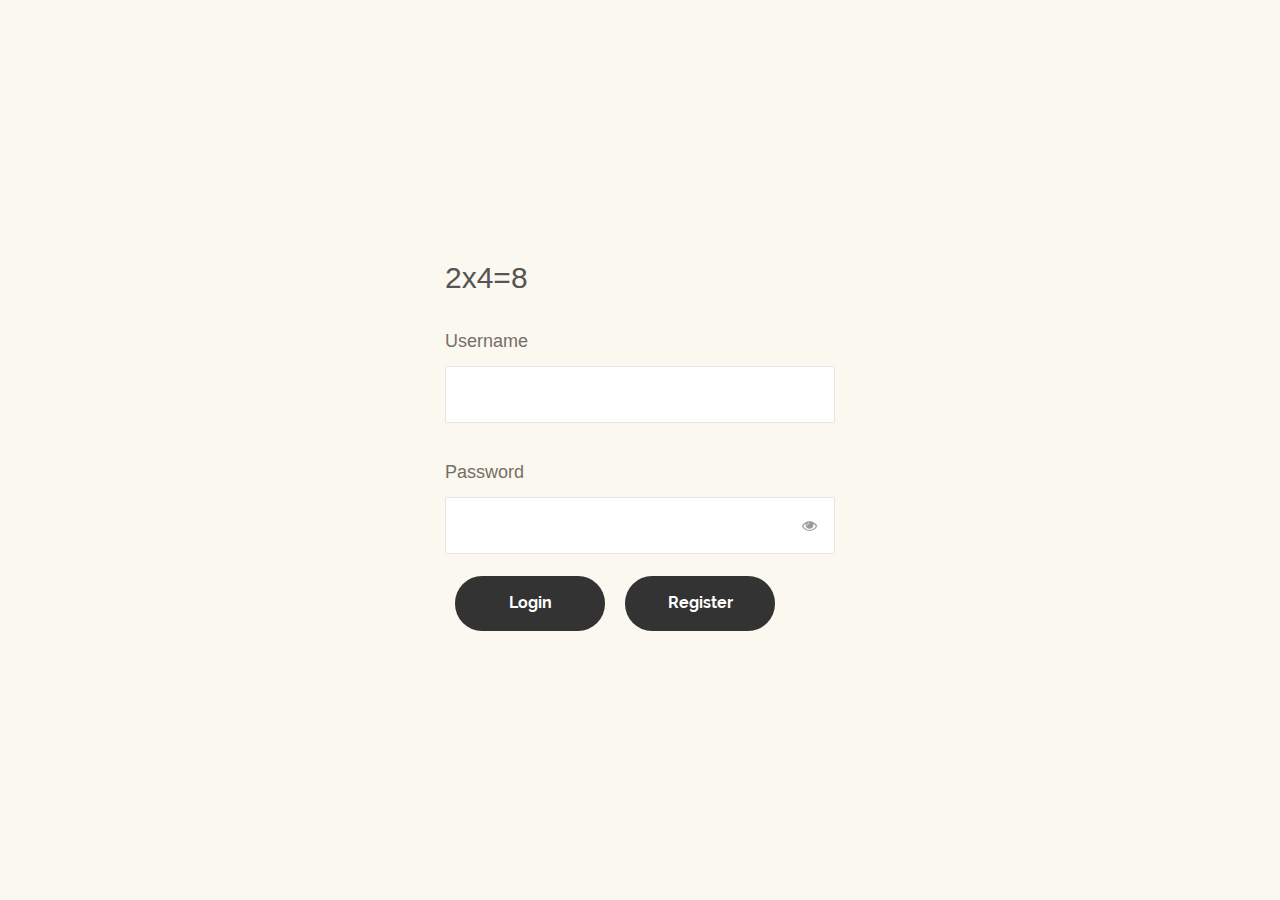
<file: Login_v14/index.html>
<!DOCTYPE html>
<html lang="en">
<head>
	<title>2x4=8</title>
	<meta charset="UTF-8">
	<meta name="viewport" content="width=device-width, initial-scale=1">
<!--===============================================================================================-->	
	<link rel="icon" type="image/png" href="images/icons/favicon.ico"/>
<!--===============================================================================================-->
	<link rel="stylesheet" type="text/css" href="vendor/bootstrap/css/bootstrap.min.css">
<!--===============================================================================================-->
	<link rel="stylesheet" type="text/css" href="fonts/font-awesome-4.7.0/css/font-awesome.min.css">
<!--===============================================================================================-->
	<link rel="stylesheet" type="text/css" href="fonts/Linearicons-Free-v1.0.0/icon-font.min.css">
<!--===============================================================================================-->
	<link rel="stylesheet" type="text/css" href="vendor/animate/animate.css">
<!--===============================================================================================-->	
	<link rel="stylesheet" type="text/css" href="vendor/css-hamburgers/hamburgers.min.css">
<!--===============================================================================================-->
	<link rel="stylesheet" type="text/css" href="vendor/animsition/css/animsition.min.css">
<!--===============================================================================================-->
	<link rel="stylesheet" type="text/css" href="vendor/select2/select2.min.css">
<!--===============================================================================================-->	
	<link rel="stylesheet" type="text/css" href="vendor/daterangepicker/daterangepicker.css">
<!--===============================================================================================-->
	<link rel="stylesheet" type="text/css" href="css/util.css">
	<link rel="stylesheet" type="text/css" href="css/main.css">
<!--===============================================================================================-->
</head>
<body>
	
	<div class="limiter">
		<div class="container-login100">
			<div class="wrap-login100 p-l-85 p-r-85 p-t-55 p-b-55">
				<form class="login100-form validate-form flex-sb flex-w" action="/2048/login.php" method="POST">
					<span class="login100-form-title p-b-32">
						2x4=8
					</span>

					<span class="txt1 p-b-11">
						Username
					</span>
					<div class="wrap-input100 validate-input m-b-36" data-validate = "Username is required">
						<input class="input100" type="text" name="username" >
						<span class="focus-input100"></span>
					</div>
					
					<span class="txt1 p-b-11">
						Password
					</span>
					<div class="wrap-input100 validate-input m-b-12" data-validate = "Password is required">
						<span class="btn-show-pass">
							<i class="fa fa-eye"></i>
						</span>
						<input class="input100" type="password" name="pass" >
						<span class="focus-input100"></span>
					</div>
					<!--
					<div class="flex-sb-m w-full p-b-48">
						<div class="contact100-form-checkbox">
							<input class="input-checkbox100" id="ckb1" type="checkbox" name="remember-me">
							<label class="label-checkbox100" for="ckb1">
								Remember me
							</label>
						</div>

						<div>
							<a href="#" class="txt3">
								Forgot Password?
							</a>
						</div>
					</div>
					-->
					<div class="container-login100-form-btn">
						<button class="login100-form-btn" name="login" value=" Login " style="margin:10px;">
							Login
						</button>
						<button class="login100-form-btn" name="login" value=" Register " style="margin:10px;">
							Register
						</button>
					</div>

				</form>
			</div>
		</div>
	</div>
	

	<div id="dropDownSelect1"></div>
	
<!--===============================================================================================-->
	<script src="vendor/jquery/jquery-3.2.1.min.js"></script>
<!--===============================================================================================-->
	<script src="vendor/animsition/js/animsition.min.js"></script>
<!--===============================================================================================-->
	<script src="vendor/bootstrap/js/popper.js"></script>
	<script src="vendor/bootstrap/js/bootstrap.min.js"></script>
<!--===============================================================================================-->
	<script src="vendor/select2/select2.min.js"></script>
<!--===============================================================================================-->
	<script src="vendor/daterangepicker/moment.min.js"></script>
	<script src="vendor/daterangepicker/daterangepicker.js"></script>
<!--===============================================================================================-->
	<script src="vendor/countdowntime/countdowntime.js"></script>
<!--===============================================================================================-->
	<script src="js/main.js"></script>

</body>
</html>
</file>
<file: Login_v14/vendor/daterangepicker/daterangepicker.css>
.daterangepicker {
  position: absolute;
  color: inherit;
  background-color: #fff;
  border-radius: 4px;
  width: 278px;
  padding: 4px;
  margin-top: 1px;
  top: 100px;
  left: 20px;
  /* Calendars */ }
  .daterangepicker:before, .daterangepicker:after {
    position: absolute;
    display: inline-block;
    border-bottom-color: rgba(0, 0, 0, 0.2);
    content: ''; }
  .daterangepicker:before {
    top: -7px;
    border-right: 7px solid transparent;
    border-left: 7px solid transparent;
    border-bottom: 7px solid #ccc; }
  .daterangepicker:after {
    top: -6px;
    border-right: 6px solid transparent;
    border-bottom: 6px solid #fff;
    border-left: 6px solid transparent; }
  .daterangepicker.opensleft:before {
    right: 9px; }
  .daterangepicker.opensleft:after {
    right: 10px; }
  .daterangepicker.openscenter:before {
    left: 0;
    right: 0;
    width: 0;
    margin-left: auto;
    margin-right: auto; }
  .daterangepicker.openscenter:after {
    left: 0;
    right: 0;
    width: 0;
    margin-left: auto;
    margin-right: auto; }
  .daterangepicker.opensright:before {
    left: 9px; }
  .daterangepicker.opensright:after {
    left: 10px; }
  .daterangepicker.dropup {
    margin-top: -5px; }
    .daterangepicker.dropup:before {
      top: initial;
      bottom: -7px;
      border-bottom: initial;
      border-top: 7px solid #ccc; }
    .daterangepicker.dropup:after {
      top: initial;
      bottom: -6px;
      border-bottom: initial;
      border-top: 6px solid #fff; }
  .daterangepicker.dropdown-menu {
    max-width: none;
    z-index: 3001; }
  .daterangepicker.single .ranges, .daterangepicker.single .calendar {
    float: none; }
  .daterangepicker.show-calendar .calendar {
    display: block; }
  .daterangepicker .calendar {
    display: none;
    max-width: 270px;
    margin: 4px; }
    .daterangepicker .calendar.single .calendar-table {
      border: none; }
    .daterangepicker .calendar th, .daterangepicker .calendar td {
      white-space: nowrap;
      text-align: center;
      min-width: 32px; }
  .daterangepicker .calendar-table {
    border: 1px solid #fff;
    padding: 4px;
    border-radius: 4px;
    background-color: #fff; }
  .daterangepicker table {
    width: 100%;
    margin: 0; }
  .daterangepicker td, .daterangepicker th {
    text-align: center;
    width: 20px;
    height: 20px;
    border-radius: 4px;
    border: 1px solid transparent;
    white-space: nowrap;
    cursor: pointer; }
    .daterangepicker td.available:hover, .daterangepicker th.available:hover {
      background-color: #eee;
      border-color: transparent;
      color: inherit; }
    .daterangepicker td.week, .daterangepicker th.week {
      font-size: 80%;
      color: #ccc; }
  .daterangepicker td.off, .daterangepicker td.off.in-range, .daterangepicker td.off.start-date, .daterangepicker td.off.end-date {
    background-color: #fff;
    border-color: transparent;
    color: #999; }
  .daterangepicker td.in-range {
    background-color: #ebf4f8;
    border-color: transparent;
    color: #000;
    border-radius: 0; }
  .daterangepicker td.start-date {
    border-radius: 4px 0 0 4px; }
  .daterangepicker td.end-date {
    border-radius: 0 4px 4px 0; }
  .daterangepicker td.start-date.end-date {
    border-radius: 4px; }
  .daterangepicker td.active, .daterangepicker td.active:hover {
    background-color: #357ebd;
    border-color: transparent;
    color: #fff; }
  .daterangepicker th.month {
    width: auto; }
  .daterangepicker td.disabled, .daterangepicker option.disabled {
    color: #999;
    cursor: not-allowed;
    text-decoration: line-through; }
  .daterangepicker select.monthselect, .daterangepicker select.yearselect {
    font-size: 12px;
    padding: 1px;
    height: auto;
    margin: 0;
    cursor: default; }
  .daterangepicker select.monthselect {
    margin-right: 2%;
    width: 56%; }
  .daterangepicker select.yearselect {
    width: 40%; }
  .daterangepicker select.hourselect, .daterangepicker select.minuteselect, .daterangepicker select.secondselect, .daterangepicker select.ampmselect {
    width: 50px;
    margin-bottom: 0; }
  .daterangepicker .input-mini {
    border: 1px solid #ccc;
    border-radius: 4px;
    color: #555;
    height: 30px;
    line-height: 30px;
    display: block;
    vertical-align: middle;
    margin: 0 0 5px 0;
    padding: 0 6px 0 28px;
    width: 100%; }
    .daterangepicker .input-mini.active {
      border: 1px solid #08c;
      border-radius: 4px; }
  .daterangepicker .daterangepicker_input {
    position: relative; }
    .daterangepicker .daterangepicker_input i {
      position: absolute;
      left: 8px;
      top: 8px; }
  .daterangepicker.rtl .input-mini {
    padding-right: 28px;
    padding-left: 6px; }
  .daterangepicker.rtl .daterangepicker_input i {
    left: auto;
    right: 8px; }
  .daterangepicker .calendar-time {
    text-align: center;
    margin: 5px auto;
    line-height: 30px;
    position: relative;
    padding-left: 28px; }
    .daterangepicker .calendar-time select.disabled {
      color: #ccc;
      cursor: not-allowed; }

.ranges {
  font-size: 11px;
  float: none;
  margin: 4px;
  text-align: left; }
  .ranges ul {
    list-style: none;
    margin: 0 auto;
    padding: 0;
    width: 100%; }
  .ranges li {
    font-size: 13px;
    background-color: #f5f5f5;
    border: 1px solid #f5f5f5;
    border-radius: 4px;
    color: #08c;
    padding: 3px 12px;
    margin-bottom: 8px;
    cursor: pointer; }
    .ranges li:hover {
      background-color: #08c;
      border: 1px solid #08c;
      color: #fff; }
    .ranges li.active {
      background-color: #08c;
      border: 1px solid #08c;
      color: #fff; }

/*  Larger Screen Styling */
@media (min-width: 564px) {
  .daterangepicker {
    width: auto; }
    .daterangepicker .ranges ul {
      width: 160px; }
    .daterangepicker.single .ranges ul {
      width: 100%; }
    .daterangepicker.single .calendar.left {
      clear: none; }
    .daterangepicker.single.ltr .ranges, .daterangepicker.single.ltr .calendar {
      float: left; }
    .daterangepicker.single.rtl .ranges, .daterangepicker.single.rtl .calendar {
      float: right; }
    .daterangepicker.ltr {
      direction: ltr;
      text-align: left; }
      .daterangepicker.ltr .calendar.left {
        clear: left;
        margin-right: 0; }
        .daterangepicker.ltr .calendar.left .calendar-table {
          border-right: none;
          border-top-right-radius: 0;
          border-bottom-right-radius: 0; }
      .daterangepicker.ltr .calendar.right {
        margin-left: 0; }
        .daterangepicker.ltr .calendar.right .calendar-table {
          border-left: none;
          border-top-left-radius: 0;
          border-bottom-left-radius: 0; }
      .daterangepicker.ltr .left .daterangepicker_input {
        padding-right: 12px; }
      .daterangepicker.ltr .calendar.left .calendar-table {
        padding-right: 12px; }
      .daterangepicker.ltr .ranges, .daterangepicker.ltr .calendar {
        float: left; }
    .daterangepicker.rtl {
      direction: rtl;
      text-align: right; }
      .daterangepicker.rtl .calendar.left {
        clear: right;
        margin-left: 0; }
        .daterangepicker.rtl .calendar.left .calendar-table {
          border-left: none;
          border-top-left-radius: 0;
          border-bottom-left-radius: 0; }
      .daterangepicker.rtl .calendar.right {
        margin-right: 0; }
        .daterangepicker.rtl .calendar.right .calendar-table {
          border-right: none;
          border-top-right-radius: 0;
          border-bottom-right-radius: 0; }
      .daterangepicker.rtl .left .daterangepicker_input {
        padding-left: 12px; }
      .daterangepicker.rtl .calendar.left .calendar-table {
        padding-left: 12px; }
      .daterangepicker.rtl .ranges, .daterangepicker.rtl .calendar {
        text-align: right;
        float: right; } }
@media (min-width: 730px) {
  .daterangepicker .ranges {
    width: auto; }
  .daterangepicker.ltr .ranges {
    float: left; }
  .daterangepicker.rtl .ranges {
    float: right; }
  .daterangepicker .calendar.left {
    clear: none !important; } }
</file>
<file: Login_v14/css/util.css>
/*[ FONT SIZE ]
///////////////////////////////////////////////////////////
*/
.fs-1 {font-size: 1px;}
.fs-2 {font-size: 2px;}
.fs-3 {font-size: 3px;}
.fs-4 {font-size: 4px;}
.fs-5 {font-size: 5px;}
.fs-6 {font-size: 6px;}
.fs-7 {font-size: 7px;}
.fs-8 {font-size: 8px;}
.fs-9 {font-size: 9px;}
.fs-10 {font-size: 10px;}
.fs-11 {font-size: 11px;}
.fs-12 {font-size: 12px;}
.fs-13 {font-size: 13px;}
.fs-14 {font-size: 14px;}
.fs-15 {font-size: 15px;}
.fs-16 {font-size: 16px;}
.fs-17 {font-size: 17px;}
.fs-18 {font-size: 18px;}
.fs-19 {font-size: 19px;}
.fs-20 {font-size: 20px;}
.fs-21 {font-size: 21px;}
.fs-22 {font-size: 22px;}
.fs-23 {font-size: 23px;}
.fs-24 {font-size: 24px;}
.fs-25 {font-size: 25px;}
.fs-26 {font-size: 26px;}
.fs-27 {font-size: 27px;}
.fs-28 {font-size: 28px;}
.fs-29 {font-size: 29px;}
.fs-30 {font-size: 30px;}
.fs-31 {font-size: 31px;}
.fs-32 {font-size: 32px;}
.fs-33 {font-size: 33px;}
.fs-34 {font-size: 34px;}
.fs-35 {font-size: 35px;}
.fs-36 {font-size: 36px;}
.fs-37 {font-size: 37px;}
.fs-38 {font-size: 38px;}
.fs-39 {font-size: 39px;}
.fs-40 {font-size: 40px;}
.fs-41 {font-size: 41px;}
.fs-42 {font-size: 42px;}
.fs-43 {font-size: 43px;}
.fs-44 {font-size: 44px;}
.fs-45 {font-size: 45px;}
.fs-46 {font-size: 46px;}
.fs-47 {font-size: 47px;}
.fs-48 {font-size: 48px;}
.fs-49 {font-size: 49px;}
.fs-50 {font-size: 50px;}
.fs-51 {font-size: 51px;}
.fs-52 {font-size: 52px;}
.fs-53 {font-size: 53px;}
.fs-54 {font-size: 54px;}
.fs-55 {font-size: 55px;}
.fs-56 {font-size: 56px;}
.fs-57 {font-size: 57px;}
.fs-58 {font-size: 58px;}
.fs-59 {font-size: 59px;}
.fs-60 {font-size: 60px;}
.fs-61 {font-size: 61px;}
.fs-62 {font-size: 62px;}
.fs-63 {font-size: 63px;}
.fs-64 {font-size: 64px;}
.fs-65 {font-size: 65px;}
.fs-66 {font-size: 66px;}
.fs-67 {font-size: 67px;}
.fs-68 {font-size: 68px;}
.fs-69 {font-size: 69px;}
.fs-70 {font-size: 70px;}
.fs-71 {font-size: 71px;}
.fs-72 {font-size: 72px;}
.fs-73 {font-size: 73px;}
.fs-74 {font-size: 74px;}
.fs-75 {font-size: 75px;}
.fs-76 {font-size: 76px;}
.fs-77 {font-size: 77px;}
.fs-78 {font-size: 78px;}
.fs-79 {font-size: 79px;}
.fs-80 {font-size: 80px;}
.fs-81 {font-size: 81px;}
.fs-82 {font-size: 82px;}
.fs-83 {font-size: 83px;}
.fs-84 {font-size: 84px;}
.fs-85 {font-size: 85px;}
.fs-86 {font-size: 86px;}
.fs-87 {font-size: 87px;}
.fs-88 {font-size: 88px;}
.fs-89 {font-size: 89px;}
.fs-90 {font-size: 90px;}
.fs-91 {font-size: 91px;}
.fs-92 {font-size: 92px;}
.fs-93 {font-size: 93px;}
.fs-94 {font-size: 94px;}
.fs-95 {font-size: 95px;}
.fs-96 {font-size: 96px;}
.fs-97 {font-size: 97px;}
.fs-98 {font-size: 98px;}
.fs-99 {font-size: 99px;}
.fs-100 {font-size: 100px;}
.fs-101 {font-size: 101px;}
.fs-102 {font-size: 102px;}
.fs-103 {font-size: 103px;}
.fs-104 {font-size: 104px;}
.fs-105 {font-size: 105px;}
.fs-106 {font-size: 106px;}
.fs-107 {font-size: 107px;}
.fs-108 {font-size: 108px;}
.fs-109 {font-size: 109px;}
.fs-110 {font-size: 110px;}
.fs-111 {font-size: 111px;}
.fs-112 {font-size: 112px;}
.fs-113 {font-size: 113px;}
.fs-114 {font-size: 114px;}
.fs-115 {font-size: 115px;}
.fs-116 {font-size: 116px;}
.fs-117 {font-size: 117px;}
.fs-118 {font-size: 118px;}
.fs-119 {font-size: 119px;}
.fs-120 {font-size: 120px;}
.fs-121 {font-size: 121px;}
.fs-122 {font-size: 122px;}
.fs-123 {font-size: 123px;}
.fs-124 {font-size: 124px;}
.fs-125 {font-size: 125px;}
.fs-126 {font-size: 126px;}
.fs-127 {font-size: 127px;}
.fs-128 {font-size: 128px;}
.fs-129 {font-size: 129px;}
.fs-130 {font-size: 130px;}
.fs-131 {font-size: 131px;}
.fs-132 {font-size: 132px;}
.fs-133 {font-size: 133px;}
.fs-134 {font-size: 134px;}
.fs-135 {font-size: 135px;}
.fs-136 {font-size: 136px;}
.fs-137 {font-size: 137px;}
.fs-138 {font-size: 138px;}
.fs-139 {font-size: 139px;}
.fs-140 {font-size: 140px;}
.fs-141 {font-size: 141px;}
.fs-142 {font-size: 142px;}
.fs-143 {font-size: 143px;}
.fs-144 {font-size: 144px;}
.fs-145 {font-size: 145px;}
.fs-146 {font-size: 146px;}
.fs-147 {font-size: 147px;}
.fs-148 {font-size: 148px;}
.fs-149 {font-size: 149px;}
.fs-150 {font-size: 150px;}
.fs-151 {font-size: 151px;}
.fs-152 {font-size: 152px;}
.fs-153 {font-size: 153px;}
.fs-154 {font-size: 154px;}
.fs-155 {font-size: 155px;}
.fs-156 {font-size: 156px;}
.fs-157 {font-size: 157px;}
.fs-158 {font-size: 158px;}
.fs-159 {font-size: 159px;}
.fs-160 {font-size: 160px;}
.fs-161 {font-size: 161px;}
.fs-162 {font-size: 162px;}
.fs-163 {font-size: 163px;}
.fs-164 {font-size: 164px;}
.fs-165 {font-size: 165px;}
.fs-166 {font-size: 166px;}
.fs-167 {font-size: 167px;}
.fs-168 {font-size: 168px;}
.fs-169 {font-size: 169px;}
.fs-170 {font-size: 170px;}
.fs-171 {font-size: 171px;}
.fs-172 {font-size: 172px;}
.fs-173 {font-size: 173px;}
.fs-174 {font-size: 174px;}
.fs-175 {font-size: 175px;}
.fs-176 {font-size: 176px;}
.fs-177 {font-size: 177px;}
.fs-178 {font-size: 178px;}
.fs-179 {font-size: 179px;}
.fs-180 {font-size: 180px;}
.fs-181 {font-size: 181px;}
.fs-182 {font-size: 182px;}
.fs-183 {font-size: 183px;}
.fs-184 {font-size: 184px;}
.fs-185 {font-size: 185px;}
.fs-186 {font-size: 186px;}
.fs-187 {font-size: 187px;}
.fs-188 {font-size: 188px;}
.fs-189 {font-size: 189px;}
.fs-190 {font-size: 190px;}
.fs-191 {font-size: 191px;}
.fs-192 {font-size: 192px;}
.fs-193 {font-size: 193px;}
.fs-194 {font-size: 194px;}
.fs-195 {font-size: 195px;}
.fs-196 {font-size: 196px;}
.fs-197 {font-size: 197px;}
.fs-198 {font-size: 198px;}
.fs-199 {font-size: 199px;}
.fs-200 {font-size: 200px;}

/*[ PADDING ]
///////////////////////////////////////////////////////////
*/
.p-t-0 {padding-top: 0px;}
.p-t-1 {padding-top: 1px;}
.p-t-2 {padding-top: 2px;}
.p-t-3 {padding-top: 3px;}
.p-t-4 {padding-top: 4px;}
.p-t-5 {padding-top: 5px;}
.p-t-6 {padding-top: 6px;}
.p-t-7 {padding-top: 7px;}
.p-t-8 {padding-top: 8px;}
.p-t-9 {padding-top: 9px;}
.p-t-10 {padding-top: 10px;}
.p-t-11 {padding-top: 11px;}
.p-t-12 {padding-top: 12px;}
.p-t-13 {padding-top: 13px;}
.p-t-14 {padding-top: 14px;}
.p-t-15 {padding-top: 15px;}
.p-t-16 {padding-top: 16px;}
.p-t-17 {padding-top: 17px;}
.p-t-18 {padding-top: 18px;}
.p-t-19 {padding-top: 19px;}
.p-t-20 {padding-top: 20px;}
.p-t-21 {padding-top: 21px;}
.p-t-22 {padding-top: 22px;}
.p-t-23 {padding-top: 23px;}
.p-t-24 {padding-top: 24px;}
.p-t-25 {padding-top: 25px;}
.p-t-26 {padding-top: 26px;}
.p-t-27 {padding-top: 27px;}
.p-t-28 {padding-top: 28px;}
.p-t-29 {padding-top: 29px;}
.p-t-30 {padding-top: 30px;}
.p-t-31 {padding-top: 31px;}
.p-t-32 {padding-top: 32px;}
.p-t-33 {padding-top: 33px;}
.p-t-34 {padding-top: 34px;}
.p-t-35 {padding-top: 35px;}
.p-t-36 {padding-top: 36px;}
.p-t-37 {padding-top: 37px;}
.p-t-38 {padding-top: 38px;}
.p-t-39 {padding-top: 39px;}
.p-t-40 {padding-top: 40px;}
.p-t-41 {padding-top: 41px;}
.p-t-42 {padding-top: 42px;}
.p-t-43 {padding-top: 43px;}
.p-t-44 {padding-top: 44px;}
.p-t-45 {padding-top: 45px;}
.p-t-46 {padding-top: 46px;}
.p-t-47 {padding-top: 47px;}
.p-t-48 {padding-top: 48px;}
.p-t-49 {padding-top: 49px;}
.p-t-50 {padding-top: 50px;}
.p-t-51 {padding-top: 51px;}
.p-t-52 {padding-top: 52px;}
.p-t-53 {padding-top: 53px;}
.p-t-54 {padding-top: 54px;}
.p-t-55 {padding-top: 55px;}
.p-t-56 {padding-top: 56px;}
.p-t-57 {padding-top: 57px;}
.p-t-58 {padding-top: 58px;}
.p-t-59 {padding-top: 59px;}
.p-t-60 {padding-top: 60px;}
.p-t-61 {padding-top: 61px;}
.p-t-62 {padding-top: 62px;}
.p-t-63 {padding-top: 63px;}
.p-t-64 {padding-top: 64px;}
.p-t-65 {padding-top: 65px;}
.p-t-66 {padding-top: 66px;}
.p-t-67 {padding-top: 67px;}
.p-t-68 {padding-top: 68px;}
.p-t-69 {padding-top: 69px;}
.p-t-70 {padding-top: 70px;}
.p-t-71 {padding-top: 71px;}
.p-t-72 {padding-top: 72px;}
.p-t-73 {padding-top: 73px;}
.p-t-74 {padding-top: 74px;}
.p-t-75 {padding-top: 75px;}
.p-t-76 {padding-top: 76px;}
.p-t-77 {padding-top: 77px;}
.p-t-78 {padding-top: 78px;}
.p-t-79 {padding-top: 79px;}
.p-t-80 {padding-top: 80px;}
.p-t-81 {padding-top: 81px;}
.p-t-82 {padding-top: 82px;}
.p-t-83 {padding-top: 83px;}
.p-t-84 {padding-top: 84px;}
.p-t-85 {padding-top: 85px;}
.p-t-86 {padding-top: 86px;}
.p-t-87 {padding-top: 87px;}
.p-t-88 {padding-top: 88px;}
.p-t-89 {padding-top: 89px;}
.p-t-90 {padding-top: 90px;}
.p-t-91 {padding-top: 91px;}
.p-t-92 {padding-top: 92px;}
.p-t-93 {padding-top: 93px;}
.p-t-94 {padding-top: 94px;}
.p-t-95 {padding-top: 95px;}
.p-t-96 {padding-top: 96px;}
.p-t-97 {padding-top: 97px;}
.p-t-98 {padding-top: 98px;}
.p-t-99 {padding-top: 99px;}
.p-t-100 {padding-top: 100px;}
.p-t-101 {padding-top: 101px;}
.p-t-102 {padding-top: 102px;}
.p-t-103 {padding-top: 103px;}
.p-t-104 {padding-top: 104px;}
.p-t-105 {padding-top: 105px;}
.p-t-106 {padding-top: 106px;}
.p-t-107 {padding-top: 107px;}
.p-t-108 {padding-top: 108px;}
.p-t-109 {padding-top: 109px;}
.p-t-110 {padding-top: 110px;}
.p-t-111 {padding-top: 111px;}
.p-t-112 {padding-top: 112px;}
.p-t-113 {padding-top: 113px;}
.p-t-114 {padding-top: 114px;}
.p-t-115 {padding-top: 115px;}
.p-t-116 {padding-top: 116px;}
.p-t-117 {padding-top: 117px;}
.p-t-118 {padding-top: 118px;}
.p-t-119 {padding-top: 119px;}
.p-t-120 {padding-top: 120px;}
.p-t-121 {padding-top: 121px;}
.p-t-122 {padding-top: 122px;}
.p-t-123 {padding-top: 123px;}
.p-t-124 {padding-top: 124px;}
.p-t-125 {padding-top: 125px;}
.p-t-126 {padding-top: 126px;}
.p-t-127 {padding-top: 127px;}
.p-t-128 {padding-top: 128px;}
.p-t-129 {padding-top: 129px;}
.p-t-130 {padding-top: 130px;}
.p-t-131 {padding-top: 131px;}
.p-t-132 {padding-top: 132px;}
.p-t-133 {padding-top: 133px;}
.p-t-134 {padding-top: 134px;}
.p-t-135 {padding-top: 135px;}
.p-t-136 {padding-top: 136px;}
.p-t-137 {padding-top: 137px;}
.p-t-138 {padding-top: 138px;}
.p-t-139 {padding-top: 139px;}
.p-t-140 {padding-top: 140px;}
.p-t-141 {padding-top: 141px;}
.p-t-142 {padding-top: 142px;}
.p-t-143 {padding-top: 143px;}
.p-t-144 {padding-top: 144px;}
.p-t-145 {padding-top: 145px;}
.p-t-146 {padding-top: 146px;}
.p-t-147 {padding-top: 147px;}
.p-t-148 {padding-top: 148px;}
.p-t-149 {padding-top: 149px;}
.p-t-150 {padding-top: 150px;}
.p-t-151 {padding-top: 151px;}
.p-t-152 {padding-top: 152px;}
.p-t-153 {padding-top: 153px;}
.p-t-154 {padding-top: 154px;}
.p-t-155 {padding-top: 155px;}
.p-t-156 {padding-top: 156px;}
.p-t-157 {padding-top: 157px;}
.p-t-158 {padding-top: 158px;}
.p-t-159 {padding-top: 159px;}
.p-t-160 {padding-top: 160px;}
.p-t-161 {padding-top: 161px;}
.p-t-162 {padding-top: 162px;}
.p-t-163 {padding-top: 163px;}
.p-t-164 {padding-top: 164px;}
.p-t-165 {padding-top: 165px;}
.p-t-166 {padding-top: 166px;}
.p-t-167 {padding-top: 167px;}
.p-t-168 {padding-top: 168px;}
.p-t-169 {padding-top: 169px;}
.p-t-170 {padding-top: 170px;}
.p-t-171 {padding-top: 171px;}
.p-t-172 {padding-top: 172px;}
.p-t-173 {padding-top: 173px;}
.p-t-174 {padding-top: 174px;}
.p-t-175 {padding-top: 175px;}
.p-t-176 {padding-top: 176px;}
.p-t-177 {padding-top: 177px;}
.p-t-178 {padding-top: 178px;}
.p-t-179 {padding-top: 179px;}
.p-t-180 {padding-top: 180px;}
.p-t-181 {padding-top: 181px;}
.p-t-182 {padding-top: 182px;}
.p-t-183 {padding-top: 183px;}
.p-t-184 {padding-top: 184px;}
.p-t-185 {padding-top: 185px;}
.p-t-186 {padding-top: 186px;}
.p-t-187 {padding-top: 187px;}
.p-t-188 {padding-top: 188px;}
.p-t-189 {padding-top: 189px;}
.p-t-190 {padding-top: 190px;}
.p-t-191 {padding-top: 191px;}
.p-t-192 {padding-top: 192px;}
.p-t-193 {padding-top: 193px;}
.p-t-194 {padding-top: 194px;}
.p-t-195 {padding-top: 195px;}
.p-t-196 {padding-top: 196px;}
.p-t-197 {padding-top: 197px;}
.p-t-198 {padding-top: 198px;}
.p-t-199 {padding-top: 199px;}
.p-t-200 {padding-top: 200px;}
.p-t-201 {padding-top: 201px;}
.p-t-202 {padding-top: 202px;}
.p-t-203 {padding-top: 203px;}
.p-t-204 {padding-top: 204px;}
.p-t-205 {padding-top: 205px;}
.p-t-206 {padding-top: 206px;}
.p-t-207 {padding-top: 207px;}
.p-t-208 {padding-top: 208px;}
.p-t-209 {padding-top: 209px;}
.p-t-210 {padding-top: 210px;}
.p-t-211 {padding-top: 211px;}
.p-t-212 {padding-top: 212px;}
.p-t-213 {padding-top: 213px;}
.p-t-214 {padding-top: 214px;}
.p-t-215 {padding-top: 215px;}
.p-t-216 {padding-top: 216px;}
.p-t-217 {padding-top: 217px;}
.p-t-218 {padding-top: 218px;}
.p-t-219 {padding-top: 219px;}
.p-t-220 {padding-top: 220px;}
.p-t-221 {padding-top: 221px;}
.p-t-222 {padding-top: 222px;}
.p-t-223 {padding-top: 223px;}
.p-t-224 {padding-top: 224px;}
.p-t-225 {padding-top: 225px;}
.p-t-226 {padding-top: 226px;}
.p-t-227 {padding-top: 227px;}
.p-t-228 {padding-top: 228px;}
.p-t-229 {padding-top: 229px;}
.p-t-230 {padding-top: 230px;}
.p-t-231 {padding-top: 231px;}
.p-t-232 {padding-top: 232px;}
.p-t-233 {padding-top: 233px;}
.p-t-234 {padding-top: 234px;}
.p-t-235 {padding-top: 235px;}
.p-t-236 {padding-top: 236px;}
.p-t-237 {padding-top: 237px;}
.p-t-238 {padding-top: 238px;}
.p-t-239 {padding-top: 239px;}
.p-t-240 {padding-top: 240px;}
.p-t-241 {padding-top: 241px;}
.p-t-242 {padding-top: 242px;}
.p-t-243 {padding-top: 243px;}
.p-t-244 {padding-top: 244px;}
.p-t-245 {padding-top: 245px;}
.p-t-246 {padding-top: 246px;}
.p-t-247 {padding-top: 247px;}
.p-t-248 {padding-top: 248px;}
.p-t-249 {padding-top: 249px;}
.p-t-250 {padding-top: 250px;}
.p-b-0 {padding-bottom: 0px;}
.p-b-1 {padding-bottom: 1px;}
.p-b-2 {padding-bottom: 2px;}
.p-b-3 {padding-bottom: 3px;}
.p-b-4 {padding-bottom: 4px;}
.p-b-5 {padding-bottom: 5px;}
.p-b-6 {padding-bottom: 6px;}
.p-b-7 {padding-bottom: 7px;}
.p-b-8 {padding-bottom: 8px;}
.p-b-9 {padding-bottom: 9px;}
.p-b-10 {padding-bottom: 10px;}
.p-b-11 {padding-bottom: 11px;}
.p-b-12 {padding-bottom: 12px;}
.p-b-13 {padding-bottom: 13px;}
.p-b-14 {padding-bottom: 14px;}
.p-b-15 {padding-bottom: 15px;}
.p-b-16 {padding-bottom: 16px;}
.p-b-17 {padding-bottom: 17px;}
.p-b-18 {padding-bottom: 18px;}
.p-b-19 {padding-bottom: 19px;}
.p-b-20 {padding-bottom: 20px;}
.p-b-21 {padding-bottom: 21px;}
.p-b-22 {padding-bottom: 22px;}
.p-b-23 {padding-bottom: 23px;}
.p-b-24 {padding-bottom: 24px;}
.p-b-25 {padding-bottom: 25px;}
.p-b-26 {padding-bottom: 26px;}
.p-b-27 {padding-bottom: 27px;}
.p-b-28 {padding-bottom: 28px;}
.p-b-29 {padding-bottom: 29px;}
.p-b-30 {padding-bottom: 30px;}
.p-b-31 {padding-bottom: 31px;}
.p-b-32 {padding-bottom: 32px;}
.p-b-33 {padding-bottom: 33px;}
.p-b-34 {padding-bottom: 34px;}
.p-b-35 {padding-bottom: 35px;}
.p-b-36 {padding-bottom: 36px;}
.p-b-37 {padding-bottom: 37px;}
.p-b-38 {padding-bottom: 38px;}
.p-b-39 {padding-bottom: 39px;}
.p-b-40 {padding-bottom: 40px;}
.p-b-41 {padding-bottom: 41px;}
.p-b-42 {padding-bottom: 42px;}
.p-b-43 {padding-bottom: 43px;}
.p-b-44 {padding-bottom: 44px;}
.p-b-45 {padding-bottom: 45px;}
.p-b-46 {padding-bottom: 46px;}
.p-b-47 {padding-bottom: 47px;}
.p-b-48 {padding-bottom: 48px;}
.p-b-49 {padding-bottom: 49px;}
.p-b-50 {padding-bottom: 50px;}
.p-b-51 {padding-bottom: 51px;}
.p-b-52 {padding-bottom: 52px;}
.p-b-53 {padding-bottom: 53px;}
.p-b-54 {padding-bottom: 54px;}
.p-b-55 {padding-bottom: 55px;}
.p-b-56 {padding-bottom: 56px;}
.p-b-57 {padding-bottom: 57px;}
.p-b-58 {padding-bottom: 58px;}
.p-b-59 {padding-bottom: 59px;}
.p-b-60 {padding-bottom: 60px;}
.p-b-61 {padding-bottom: 61px;}
.p-b-62 {padding-bottom: 62px;}
.p-b-63 {padding-bottom: 63px;}
.p-b-64 {padding-bottom: 64px;}
.p-b-65 {padding-bottom: 65px;}
.p-b-66 {padding-bottom: 66px;}
.p-b-67 {padding-bottom: 67px;}
.p-b-68 {padding-bottom: 68px;}
.p-b-69 {padding-bottom: 69px;}
.p-b-70 {padding-bottom: 70px;}
.p-b-71 {padding-bottom: 71px;}
.p-b-72 {padding-bottom: 72px;}
.p-b-73 {padding-bottom: 73px;}
.p-b-74 {padding-bottom: 74px;}
.p-b-75 {padding-bottom: 75px;}
.p-b-76 {padding-bottom: 76px;}
.p-b-77 {padding-bottom: 77px;}
.p-b-78 {padding-bottom: 78px;}
.p-b-79 {padding-bottom: 79px;}
.p-b-80 {padding-bottom: 80px;}
.p-b-81 {padding-bottom: 81px;}
.p-b-82 {padding-bottom: 82px;}
.p-b-83 {padding-bottom: 83px;}
.p-b-84 {padding-bottom: 84px;}
.p-b-85 {padding-bottom: 85px;}
.p-b-86 {padding-bottom: 86px;}
.p-b-87 {padding-bottom: 87px;}
.p-b-88 {padding-bottom: 88px;}
.p-b-89 {padding-bottom: 89px;}
.p-b-90 {padding-bottom: 90px;}
.p-b-91 {padding-bottom: 91px;}
.p-b-92 {padding-bottom: 92px;}
.p-b-93 {padding-bottom: 93px;}
.p-b-94 {padding-bottom: 94px;}
.p-b-95 {padding-bottom: 95px;}
.p-b-96 {padding-bottom: 96px;}
.p-b-97 {padding-bottom: 97px;}
.p-b-98 {padding-bottom: 98px;}
.p-b-99 {padding-bottom: 99px;}
.p-b-100 {padding-bottom: 100px;}
.p-b-101 {padding-bottom: 101px;}
.p-b-102 {padding-bottom: 102px;}
.p-b-103 {padding-bottom: 103px;}
.p-b-104 {padding-bottom: 104px;}
.p-b-105 {padding-bottom: 105px;}
.p-b-106 {padding-bottom: 106px;}
.p-b-107 {padding-bottom: 107px;}
.p-b-108 {padding-bottom: 108px;}
.p-b-109 {padding-bottom: 109px;}
.p-b-110 {padding-bottom: 110px;}
.p-b-111 {padding-bottom: 111px;}
.p-b-112 {padding-bottom: 112px;}
.p-b-113 {padding-bottom: 113px;}
.p-b-114 {padding-bottom: 114px;}
.p-b-115 {padding-bottom: 115px;}
.p-b-116 {padding-bottom: 116px;}
.p-b-117 {padding-bottom: 117px;}
.p-b-118 {padding-bottom: 118px;}
.p-b-119 {padding-bottom: 119px;}
.p-b-120 {padding-bottom: 120px;}
.p-b-121 {padding-bottom: 121px;}
.p-b-122 {padding-bottom: 122px;}
.p-b-123 {padding-bottom: 123px;}
.p-b-124 {padding-bottom: 124px;}
.p-b-125 {padding-bottom: 125px;}
.p-b-126 {padding-bottom: 126px;}
.p-b-127 {padding-bottom: 127px;}
.p-b-128 {padding-bottom: 128px;}
.p-b-129 {padding-bottom: 129px;}
.p-b-130 {padding-bottom: 130px;}
.p-b-131 {padding-bottom: 131px;}
.p-b-132 {padding-bottom: 132px;}
.p-b-133 {padding-bottom: 133px;}
.p-b-134 {padding-bottom: 134px;}
.p-b-135 {padding-bottom: 135px;}
.p-b-136 {padding-bottom: 136px;}
.p-b-137 {padding-bottom: 137px;}
.p-b-138 {padding-bottom: 138px;}
.p-b-139 {padding-bottom: 139px;}
.p-b-140 {padding-bottom: 140px;}
.p-b-141 {padding-bottom: 141px;}
.p-b-142 {padding-bottom: 142px;}
.p-b-143 {padding-bottom: 143px;}
.p-b-144 {padding-bottom: 144px;}
.p-b-145 {padding-bottom: 145px;}
.p-b-146 {padding-bottom: 146px;}
.p-b-147 {padding-bottom: 147px;}
.p-b-148 {padding-bottom: 148px;}
.p-b-149 {padding-bottom: 149px;}
.p-b-150 {padding-bottom: 150px;}
.p-b-151 {padding-bottom: 151px;}
.p-b-152 {padding-bottom: 152px;}
.p-b-153 {padding-bottom: 153px;}
.p-b-154 {padding-bottom: 154px;}
.p-b-155 {padding-bottom: 155px;}
.p-b-156 {padding-bottom: 156px;}
.p-b-157 {padding-bottom: 157px;}
.p-b-158 {padding-bottom: 158px;}
.p-b-159 {padding-bottom: 159px;}
.p-b-160 {padding-bottom: 160px;}
.p-b-161 {padding-bottom: 161px;}
.p-b-162 {padding-bottom: 162px;}
.p-b-163 {padding-bottom: 163px;}
.p-b-164 {padding-bottom: 164px;}
.p-b-165 {padding-bottom: 165px;}
.p-b-166 {padding-bottom: 166px;}
.p-b-167 {padding-bottom: 167px;}
.p-b-168 {padding-bottom: 168px;}
.p-b-169 {padding-bottom: 169px;}
.p-b-170 {padding-bottom: 170px;}
.p-b-171 {padding-bottom: 171px;}
.p-b-172 {padding-bottom: 172px;}
.p-b-173 {padding-bottom: 173px;}
.p-b-174 {padding-bottom: 174px;}
.p-b-175 {padding-bottom: 175px;}
.p-b-176 {padding-bottom: 176px;}
.p-b-177 {padding-bottom: 177px;}
.p-b-178 {padding-bottom: 178px;}
.p-b-179 {padding-bottom: 179px;}
.p-b-180 {padding-bottom: 180px;}
.p-b-181 {padding-bottom: 181px;}
.p-b-182 {padding-bottom: 182px;}
.p-b-183 {padding-bottom: 183px;}
.p-b-184 {padding-bottom: 184px;}
.p-b-185 {padding-bottom: 185px;}
.p-b-186 {padding-bottom: 186px;}
.p-b-187 {padding-bottom: 187px;}
.p-b-188 {padding-bottom: 188px;}
.p-b-189 {padding-bottom: 189px;}
.p-b-190 {padding-bottom: 190px;}
.p-b-191 {padding-bottom: 191px;}
.p-b-192 {padding-bottom: 192px;}
.p-b-193 {padding-bottom: 193px;}
.p-b-194 {padding-bottom: 194px;}
.p-b-195 {padding-bottom: 195px;}
.p-b-196 {padding-bottom: 196px;}
.p-b-197 {padding-bottom: 197px;}
.p-b-198 {padding-bottom: 198px;}
.p-b-199 {padding-bottom: 199px;}
.p-b-200 {padding-bottom: 200px;}
.p-b-201 {padding-bottom: 201px;}
.p-b-202 {padding-bottom: 202px;}
.p-b-203 {padding-bottom: 203px;}
.p-b-204 {padding-bottom: 204px;}
.p-b-205 {padding-bottom: 205px;}
.p-b-206 {padding-bottom: 206px;}
.p-b-207 {padding-bottom: 207px;}
.p-b-208 {padding-bottom: 208px;}
.p-b-209 {padding-bottom: 209px;}
.p-b-210 {padding-bottom: 210px;}
.p-b-211 {padding-bottom: 211px;}
.p-b-212 {padding-bottom: 212px;}
.p-b-213 {padding-bottom: 213px;}
.p-b-214 {padding-bottom: 214px;}
.p-b-215 {padding-bottom: 215px;}
.p-b-216 {padding-bottom: 216px;}
.p-b-217 {padding-bottom: 217px;}
.p-b-218 {padding-bottom: 218px;}
.p-b-219 {padding-bottom: 219px;}
.p-b-220 {padding-bottom: 220px;}
.p-b-221 {padding-bottom: 221px;}
.p-b-222 {padding-bottom: 222px;}
.p-b-223 {padding-bottom: 223px;}
.p-b-224 {padding-bottom: 224px;}
.p-b-225 {padding-bottom: 225px;}
.p-b-226 {padding-bottom: 226px;}
.p-b-227 {padding-bottom: 227px;}
.p-b-228 {padding-bottom: 228px;}
.p-b-229 {padding-bottom: 229px;}
.p-b-230 {padding-bottom: 230px;}
.p-b-231 {padding-bottom: 231px;}
.p-b-232 {padding-bottom: 232px;}
.p-b-233 {padding-bottom: 233px;}
.p-b-234 {padding-bottom: 234px;}
.p-b-235 {padding-bottom: 235px;}
.p-b-236 {padding-bottom: 236px;}
.p-b-237 {padding-bottom: 237px;}
.p-b-238 {padding-bottom: 238px;}
.p-b-239 {padding-bottom: 239px;}
.p-b-240 {padding-bottom: 240px;}
.p-b-241 {padding-bottom: 241px;}
.p-b-242 {padding-bottom: 242px;}
.p-b-243 {padding-bottom: 243px;}
.p-b-244 {padding-bottom: 244px;}
.p-b-245 {padding-bottom: 245px;}
.p-b-246 {padding-bottom: 246px;}
.p-b-247 {padding-bottom: 247px;}
.p-b-248 {padding-bottom: 248px;}
.p-b-249 {padding-bottom: 249px;}
.p-b-250 {padding-bottom: 250px;}
.p-l-0 {padding-left: 0px;}
.p-l-1 {padding-left: 1px;}
.p-l-2 {padding-left: 2px;}
.p-l-3 {padding-left: 3px;}
.p-l-4 {padding-left: 4px;}
.p-l-5 {padding-left: 5px;}
.p-l-6 {padding-left: 6px;}
.p-l-7 {padding-left: 7px;}
.p-l-8 {padding-left: 8px;}
.p-l-9 {padding-left: 9px;}
.p-l-10 {padding-left: 10px;}
.p-l-11 {padding-left: 11px;}
.p-l-12 {padding-left: 12px;}
.p-l-13 {padding-left: 13px;}
.p-l-14 {padding-left: 14px;}
.p-l-15 {padding-left: 15px;}
.p-l-16 {padding-left: 16px;}
.p-l-17 {padding-left: 17px;}
.p-l-18 {padding-left: 18px;}
.p-l-19 {padding-left: 19px;}
.p-l-20 {padding-left: 20px;}
.p-l-21 {padding-left: 21px;}
.p-l-22 {padding-left: 22px;}
.p-l-23 {padding-left: 23px;}
.p-l-24 {padding-left: 24px;}
.p-l-25 {padding-left: 25px;}
.p-l-26 {padding-left: 26px;}
.p-l-27 {padding-left: 27px;}
.p-l-28 {padding-left: 28px;}
.p-l-29 {padding-left: 29px;}
.p-l-30 {padding-left: 30px;}
.p-l-31 {padding-left: 31px;}
.p-l-32 {padding-left: 32px;}
.p-l-33 {padding-left: 33px;}
.p-l-34 {padding-left: 34px;}
.p-l-35 {padding-left: 35px;}
.p-l-36 {padding-left: 36px;}
.p-l-37 {padding-left: 37px;}
.p-l-38 {padding-left: 38px;}
.p-l-39 {padding-left: 39px;}
.p-l-40 {padding-left: 40px;}
.p-l-41 {padding-left: 41px;}
.p-l-42 {padding-left: 42px;}
.p-l-43 {padding-left: 43px;}
.p-l-44 {padding-left: 44px;}
.p-l-45 {padding-left: 45px;}
.p-l-46 {padding-left: 46px;}
.p-l-47 {padding-left: 47px;}
.p-l-48 {padding-left: 48px;}
.p-l-49 {padding-left: 49px;}
.p-l-50 {padding-left: 50px;}
.p-l-51 {padding-left: 51px;}
.p-l-52 {padding-left: 52px;}
.p-l-53 {padding-left: 53px;}
.p-l-54 {padding-left: 54px;}
.p-l-55 {padding-left: 55px;}
.p-l-56 {padding-left: 56px;}
.p-l-57 {padding-left: 57px;}
.p-l-58 {padding-left: 58px;}
.p-l-59 {padding-left: 59px;}
.p-l-60 {padding-left: 60px;}
.p-l-61 {padding-left: 61px;}
.p-l-62 {padding-left: 62px;}
.p-l-63 {padding-left: 63px;}
.p-l-64 {padding-left: 64px;}
.p-l-65 {padding-left: 65px;}
.p-l-66 {padding-left: 66px;}
.p-l-67 {padding-left: 67px;}
.p-l-68 {padding-left: 68px;}
.p-l-69 {padding-left: 69px;}
.p-l-70 {padding-left: 70px;}
.p-l-71 {padding-left: 71px;}
.p-l-72 {padding-left: 72px;}
.p-l-73 {padding-left: 73px;}
.p-l-74 {padding-left: 74px;}
.p-l-75 {padding-left: 75px;}
.p-l-76 {padding-left: 76px;}
.p-l-77 {padding-left: 77px;}
.p-l-78 {padding-left: 78px;}
.p-l-79 {padding-left: 79px;}
.p-l-80 {padding-left: 80px;}
.p-l-81 {padding-left: 81px;}
.p-l-82 {padding-left: 82px;}
.p-l-83 {padding-left: 83px;}
.p-l-84 {padding-left: 84px;}
.p-l-85 {padding-left: 85px;}
.p-l-86 {padding-left: 86px;}
.p-l-87 {padding-left: 87px;}
.p-l-88 {padding-left: 88px;}
.p-l-89 {padding-left: 89px;}
.p-l-90 {padding-left: 90px;}
.p-l-91 {padding-left: 91px;}
.p-l-92 {padding-left: 92px;}
.p-l-93 {padding-left: 93px;}
.p-l-94 {padding-left: 94px;}
.p-l-95 {padding-left: 95px;}
.p-l-96 {padding-left: 96px;}
.p-l-97 {padding-left: 97px;}
.p-l-98 {padding-left: 98px;}
.p-l-99 {padding-left: 99px;}
.p-l-100 {padding-left: 100px;}
.p-l-101 {padding-left: 101px;}
.p-l-102 {padding-left: 102px;}
.p-l-103 {padding-left: 103px;}
.p-l-104 {padding-left: 104px;}
.p-l-105 {padding-left: 105px;}
.p-l-106 {padding-left: 106px;}
.p-l-107 {padding-left: 107px;}
.p-l-108 {padding-left: 108px;}
.p-l-109 {padding-left: 109px;}
.p-l-110 {padding-left: 110px;}
.p-l-111 {padding-left: 111px;}
.p-l-112 {padding-left: 112px;}
.p-l-113 {padding-left: 113px;}
.p-l-114 {padding-left: 114px;}
.p-l-115 {padding-left: 115px;}
.p-l-116 {padding-left: 116px;}
.p-l-117 {padding-left: 117px;}
.p-l-118 {padding-left: 118px;}
.p-l-119 {padding-left: 119px;}
.p-l-120 {padding-left: 120px;}
.p-l-121 {padding-left: 121px;}
.p-l-122 {padding-left: 122px;}
.p-l-123 {padding-left: 123px;}
.p-l-124 {padding-left: 124px;}
.p-l-125 {padding-left: 125px;}
.p-l-126 {padding-left: 126px;}
.p-l-127 {padding-left: 127px;}
.p-l-128 {padding-left: 128px;}
.p-l-129 {padding-left: 129px;}
.p-l-130 {padding-left: 130px;}
.p-l-131 {padding-left: 131px;}
.p-l-132 {padding-left: 132px;}
.p-l-133 {padding-left: 133px;}
.p-l-134 {padding-left: 134px;}
.p-l-135 {padding-left: 135px;}
.p-l-136 {padding-left: 136px;}
.p-l-137 {padding-left: 137px;}
.p-l-138 {padding-left: 138px;}
.p-l-139 {padding-left: 139px;}
.p-l-140 {padding-left: 140px;}
.p-l-141 {padding-left: 141px;}
.p-l-142 {padding-left: 142px;}
.p-l-143 {padding-left: 143px;}
.p-l-144 {padding-left: 144px;}
.p-l-145 {padding-left: 145px;}
.p-l-146 {padding-left: 146px;}
.p-l-147 {padding-left: 147px;}
.p-l-148 {padding-left: 148px;}
.p-l-149 {padding-left: 149px;}
.p-l-150 {padding-left: 150px;}
.p-l-151 {padding-left: 151px;}
.p-l-152 {padding-left: 152px;}
.p-l-153 {padding-left: 153px;}
.p-l-154 {padding-left: 154px;}
.p-l-155 {padding-left: 155px;}
.p-l-156 {padding-left: 156px;}
.p-l-157 {padding-left: 157px;}
.p-l-158 {padding-left: 158px;}
.p-l-159 {padding-left: 159px;}
.p-l-160 {padding-left: 160px;}
.p-l-161 {padding-left: 161px;}
.p-l-162 {padding-left: 162px;}
.p-l-163 {padding-left: 163px;}
.p-l-164 {padding-left: 164px;}
.p-l-165 {padding-left: 165px;}
.p-l-166 {padding-left: 166px;}
.p-l-167 {padding-left: 167px;}
.p-l-168 {padding-left: 168px;}
.p-l-169 {padding-left: 169px;}
.p-l-170 {padding-left: 170px;}
.p-l-171 {padding-left: 171px;}
.p-l-172 {padding-left: 172px;}
.p-l-173 {padding-left: 173px;}
.p-l-174 {padding-left: 174px;}
.p-l-175 {padding-left: 175px;}
.p-l-176 {padding-left: 176px;}
.p-l-177 {padding-left: 177px;}
.p-l-178 {padding-left: 178px;}
.p-l-179 {padding-left: 179px;}
.p-l-180 {padding-left: 180px;}
.p-l-181 {padding-left: 181px;}
.p-l-182 {padding-left: 182px;}
.p-l-183 {padding-left: 183px;}
.p-l-184 {padding-left: 184px;}
.p-l-185 {padding-left: 185px;}
.p-l-186 {padding-left: 186px;}
.p-l-187 {padding-left: 187px;}
.p-l-188 {padding-left: 188px;}
.p-l-189 {padding-left: 189px;}
.p-l-190 {padding-left: 190px;}
.p-l-191 {padding-left: 191px;}
.p-l-192 {padding-left: 192px;}
.p-l-193 {padding-left: 193px;}
.p-l-194 {padding-left: 194px;}
.p-l-195 {padding-left: 195px;}
.p-l-196 {padding-left: 196px;}
.p-l-197 {padding-left: 197px;}
.p-l-198 {padding-left: 198px;}
.p-l-199 {padding-left: 199px;}
.p-l-200 {padding-left: 200px;}
.p-l-201 {padding-left: 201px;}
.p-l-202 {padding-left: 202px;}
.p-l-203 {padding-left: 203px;}
.p-l-204 {padding-left: 204px;}
.p-l-205 {padding-left: 205px;}
.p-l-206 {padding-left: 206px;}
.p-l-207 {padding-left: 207px;}
.p-l-208 {padding-left: 208px;}
.p-l-209 {padding-left: 209px;}
.p-l-210 {padding-left: 210px;}
.p-l-211 {padding-left: 211px;}
.p-l-212 {padding-left: 212px;}
.p-l-213 {padding-left: 213px;}
.p-l-214 {padding-left: 214px;}
.p-l-215 {padding-left: 215px;}
.p-l-216 {padding-left: 216px;}
.p-l-217 {padding-left: 217px;}
.p-l-218 {padding-left: 218px;}
.p-l-219 {padding-left: 219px;}
.p-l-220 {padding-left: 220px;}
.p-l-221 {padding-left: 221px;}
.p-l-222 {padding-left: 222px;}
.p-l-223 {padding-left: 223px;}
.p-l-224 {padding-left: 224px;}
.p-l-225 {padding-left: 225px;}
.p-l-226 {padding-left: 226px;}
.p-l-227 {padding-left: 227px;}
.p-l-228 {padding-left: 228px;}
.p-l-229 {padding-left: 229px;}
.p-l-230 {padding-left: 230px;}
.p-l-231 {padding-left: 231px;}
.p-l-232 {padding-left: 232px;}
.p-l-233 {padding-left: 233px;}
.p-l-234 {padding-left: 234px;}
.p-l-235 {padding-left: 235px;}
.p-l-236 {padding-left: 236px;}
.p-l-237 {padding-left: 237px;}
.p-l-238 {padding-left: 238px;}
.p-l-239 {padding-left: 239px;}
.p-l-240 {padding-left: 240px;}
.p-l-241 {padding-left: 241px;}
.p-l-242 {padding-left: 242px;}
.p-l-243 {padding-left: 243px;}
.p-l-244 {padding-left: 244px;}
.p-l-245 {padding-left: 245px;}
.p-l-246 {padding-left: 246px;}
.p-l-247 {padding-left: 247px;}
.p-l-248 {padding-left: 248px;}
.p-l-249 {padding-left: 249px;}
.p-l-250 {padding-left: 250px;}
.p-r-0 {padding-right: 0px;}
.p-r-1 {padding-right: 1px;}
.p-r-2 {padding-right: 2px;}
.p-r-3 {padding-right: 3px;}
.p-r-4 {padding-right: 4px;}
.p-r-5 {padding-right: 5px;}
.p-r-6 {padding-right: 6px;}
.p-r-7 {padding-right: 7px;}
.p-r-8 {padding-right: 8px;}
.p-r-9 {padding-right: 9px;}
.p-r-10 {padding-right: 10px;}
.p-r-11 {padding-right: 11px;}
.p-r-12 {padding-right: 12px;}
.p-r-13 {padding-right: 13px;}
.p-r-14 {padding-right: 14px;}
.p-r-15 {padding-right: 15px;}
.p-r-16 {padding-right: 16px;}
.p-r-17 {padding-right: 17px;}
.p-r-18 {padding-right: 18px;}
.p-r-19 {padding-right: 19px;}
.p-r-20 {padding-right: 20px;}
.p-r-21 {padding-right: 21px;}
.p-r-22 {padding-right: 22px;}
.p-r-23 {padding-right: 23px;}
.p-r-24 {padding-right: 24px;}
.p-r-25 {padding-right: 25px;}
.p-r-26 {padding-right: 26px;}
.p-r-27 {padding-right: 27px;}
.p-r-28 {padding-right: 28px;}
.p-r-29 {padding-right: 29px;}
.p-r-30 {padding-right: 30px;}
.p-r-31 {padding-right: 31px;}
.p-r-32 {padding-right: 32px;}
.p-r-33 {padding-right: 33px;}
.p-r-34 {padding-right: 34px;}
.p-r-35 {padding-right: 35px;}
.p-r-36 {padding-right: 36px;}
.p-r-37 {padding-right: 37px;}
.p-r-38 {padding-right: 38px;}
.p-r-39 {padding-right: 39px;}
.p-r-40 {padding-right: 40px;}
.p-r-41 {padding-right: 41px;}
.p-r-42 {padding-right: 42px;}
.p-r-43 {padding-right: 43px;}
.p-r-44 {padding-right: 44px;}
.p-r-45 {padding-right: 45px;}
.p-r-46 {padding-right: 46px;}
.p-r-47 {padding-right: 47px;}
.p-r-48 {padding-right: 48px;}
.p-r-49 {padding-right: 49px;}
.p-r-50 {padding-right: 50px;}
.p-r-51 {padding-right: 51px;}
.p-r-52 {padding-right: 52px;}
.p-r-53 {padding-right: 53px;}
.p-r-54 {padding-right: 54px;}
.p-r-55 {padding-right: 55px;}
.p-r-56 {padding-right: 56px;}
.p-r-57 {padding-right: 57px;}
.p-r-58 {padding-right: 58px;}
.p-r-59 {padding-right: 59px;}
.p-r-60 {padding-right: 60px;}
.p-r-61 {padding-right: 61px;}
.p-r-62 {padding-right: 62px;}
.p-r-63 {padding-right: 63px;}
.p-r-64 {padding-right: 64px;}
.p-r-65 {padding-right: 65px;}
.p-r-66 {padding-right: 66px;}
.p-r-67 {padding-right: 67px;}
.p-r-68 {padding-right: 68px;}
.p-r-69 {padding-right: 69px;}
.p-r-70 {padding-right: 70px;}
.p-r-71 {padding-right: 71px;}
.p-r-72 {padding-right: 72px;}
.p-r-73 {padding-right: 73px;}
.p-r-74 {padding-right: 74px;}
.p-r-75 {padding-right: 75px;}
.p-r-76 {padding-right: 76px;}
.p-r-77 {padding-right: 77px;}
.p-r-78 {padding-right: 78px;}
.p-r-79 {padding-right: 79px;}
.p-r-80 {padding-right: 80px;}
.p-r-81 {padding-right: 81px;}
.p-r-82 {padding-right: 82px;}
.p-r-83 {padding-right: 83px;}
.p-r-84 {padding-right: 84px;}
.p-r-85 {padding-right: 85px;}
.p-r-86 {padding-right: 86px;}
.p-r-87 {padding-right: 87px;}
.p-r-88 {padding-right: 88px;}
.p-r-89 {padding-right: 89px;}
.p-r-90 {padding-right: 90px;}
.p-r-91 {padding-right: 91px;}
.p-r-92 {padding-right: 92px;}
.p-r-93 {padding-right: 93px;}
.p-r-94 {padding-right: 94px;}
.p-r-95 {padding-right: 95px;}
.p-r-96 {padding-right: 96px;}
.p-r-97 {padding-right: 97px;}
.p-r-98 {padding-right: 98px;}
.p-r-99 {padding-right: 99px;}
.p-r-100 {padding-right: 100px;}
.p-r-101 {padding-right: 101px;}
.p-r-102 {padding-right: 102px;}
.p-r-103 {padding-right: 103px;}
.p-r-104 {padding-right: 104px;}
.p-r-105 {padding-right: 105px;}
.p-r-106 {padding-right: 106px;}
.p-r-107 {padding-right: 107px;}
.p-r-108 {padding-right: 108px;}
.p-r-109 {padding-right: 109px;}
.p-r-110 {padding-right: 110px;}
.p-r-111 {padding-right: 111px;}
.p-r-112 {padding-right: 112px;}
.p-r-113 {padding-right: 113px;}
.p-r-114 {padding-right: 114px;}
.p-r-115 {padding-right: 115px;}
.p-r-116 {padding-right: 116px;}
.p-r-117 {padding-right: 117px;}
.p-r-118 {padding-right: 118px;}
.p-r-119 {padding-right: 119px;}
.p-r-120 {padding-right: 120px;}
.p-r-121 {padding-right: 121px;}
.p-r-122 {padding-right: 122px;}
.p-r-123 {padding-right: 123px;}
.p-r-124 {padding-right: 124px;}
.p-r-125 {padding-right: 125px;}
.p-r-126 {padding-right: 126px;}
.p-r-127 {padding-right: 127px;}
.p-r-128 {padding-right: 128px;}
.p-r-129 {padding-right: 129px;}
.p-r-130 {padding-right: 130px;}
.p-r-131 {padding-right: 131px;}
.p-r-132 {padding-right: 132px;}
.p-r-133 {padding-right: 133px;}
.p-r-134 {padding-right: 134px;}
.p-r-135 {padding-right: 135px;}
.p-r-136 {padding-right: 136px;}
.p-r-137 {padding-right: 137px;}
.p-r-138 {padding-right: 138px;}
.p-r-139 {padding-right: 139px;}
.p-r-140 {padding-right: 140px;}
.p-r-141 {padding-right: 141px;}
.p-r-142 {padding-right: 142px;}
.p-r-143 {padding-right: 143px;}
.p-r-144 {padding-right: 144px;}
.p-r-145 {padding-right: 145px;}
.p-r-146 {padding-right: 146px;}
.p-r-147 {padding-right: 147px;}
.p-r-148 {padding-right: 148px;}
.p-r-149 {padding-right: 149px;}
.p-r-150 {padding-right: 150px;}
.p-r-151 {padding-right: 151px;}
.p-r-152 {padding-right: 152px;}
.p-r-153 {padding-right: 153px;}
.p-r-154 {padding-right: 154px;}
.p-r-155 {padding-right: 155px;}
.p-r-156 {padding-right: 156px;}
.p-r-157 {padding-right: 157px;}
.p-r-158 {padding-right: 158px;}
.p-r-159 {padding-right: 159px;}
.p-r-160 {padding-right: 160px;}
.p-r-161 {padding-right: 161px;}
.p-r-162 {padding-right: 162px;}
.p-r-163 {padding-right: 163px;}
.p-r-164 {padding-right: 164px;}
.p-r-165 {padding-right: 165px;}
.p-r-166 {padding-right: 166px;}
.p-r-167 {padding-right: 167px;}
.p-r-168 {padding-right: 168px;}
.p-r-169 {padding-right: 169px;}
.p-r-170 {padding-right: 170px;}
.p-r-171 {padding-right: 171px;}
.p-r-172 {padding-right: 172px;}
.p-r-173 {padding-right: 173px;}
.p-r-174 {padding-right: 174px;}
.p-r-175 {padding-right: 175px;}
.p-r-176 {padding-right: 176px;}
.p-r-177 {padding-right: 177px;}
.p-r-178 {padding-right: 178px;}
.p-r-179 {padding-right: 179px;}
.p-r-180 {padding-right: 180px;}
.p-r-181 {padding-right: 181px;}
.p-r-182 {padding-right: 182px;}
.p-r-183 {padding-right: 183px;}
.p-r-184 {padding-right: 184px;}
.p-r-185 {padding-right: 185px;}
.p-r-186 {padding-right: 186px;}
.p-r-187 {padding-right: 187px;}
.p-r-188 {padding-right: 188px;}
.p-r-189 {padding-right: 189px;}
.p-r-190 {padding-right: 190px;}
.p-r-191 {padding-right: 191px;}
.p-r-192 {padding-right: 192px;}
.p-r-193 {padding-right: 193px;}
.p-r-194 {padding-right: 194px;}
.p-r-195 {padding-right: 195px;}
.p-r-196 {padding-right: 196px;}
.p-r-197 {padding-right: 197px;}
.p-r-198 {padding-right: 198px;}
.p-r-199 {padding-right: 199px;}
.p-r-200 {padding-right: 200px;}
.p-r-201 {padding-right: 201px;}
.p-r-202 {padding-right: 202px;}
.p-r-203 {padding-right: 203px;}
.p-r-204 {padding-right: 204px;}
.p-r-205 {padding-right: 205px;}
.p-r-206 {padding-right: 206px;}
.p-r-207 {padding-right: 207px;}
.p-r-208 {padding-right: 208px;}
.p-r-209 {padding-right: 209px;}
.p-r-210 {padding-right: 210px;}
.p-r-211 {padding-right: 211px;}
.p-r-212 {padding-right: 212px;}
.p-r-213 {padding-right: 213px;}
.p-r-214 {padding-right: 214px;}
.p-r-215 {padding-right: 215px;}
.p-r-216 {padding-right: 216px;}
.p-r-217 {padding-right: 217px;}
.p-r-218 {padding-right: 218px;}
.p-r-219 {padding-right: 219px;}
.p-r-220 {padding-right: 220px;}
.p-r-221 {padding-right: 221px;}
.p-r-222 {padding-right: 222px;}
.p-r-223 {padding-right: 223px;}
.p-r-224 {padding-right: 224px;}
.p-r-225 {padding-right: 225px;}
.p-r-226 {padding-right: 226px;}
.p-r-227 {padding-right: 227px;}
.p-r-228 {padding-right: 228px;}
.p-r-229 {padding-right: 229px;}
.p-r-230 {padding-right: 230px;}
.p-r-231 {padding-right: 231px;}
.p-r-232 {padding-right: 232px;}
.p-r-233 {padding-right: 233px;}
.p-r-234 {padding-right: 234px;}
.p-r-235 {padding-right: 235px;}
.p-r-236 {padding-right: 236px;}
.p-r-237 {padding-right: 237px;}
.p-r-238 {padding-right: 238px;}
.p-r-239 {padding-right: 239px;}
.p-r-240 {padding-right: 240px;}
.p-r-241 {padding-right: 241px;}
.p-r-242 {padding-right: 242px;}
.p-r-243 {padding-right: 243px;}
.p-r-244 {padding-right: 244px;}
.p-r-245 {padding-right: 245px;}
.p-r-246 {padding-right: 246px;}
.p-r-247 {padding-right: 247px;}
.p-r-248 {padding-right: 248px;}
.p-r-249 {padding-right: 249px;}
.p-r-250 {padding-right: 250px;}

/*[ MARGIN ]
///////////////////////////////////////////////////////////
*/
.m-t-0 {margin-top: 0px;}
.m-t-1 {margin-top: 1px;}
.m-t-2 {margin-top: 2px;}
.m-t-3 {margin-top: 3px;}
.m-t-4 {margin-top: 4px;}
.m-t-5 {margin-top: 5px;}
.m-t-6 {margin-top: 6px;}
.m-t-7 {margin-top: 7px;}
.m-t-8 {margin-top: 8px;}
.m-t-9 {margin-top: 9px;}
.m-t-10 {margin-top: 10px;}
.m-t-11 {margin-top: 11px;}
.m-t-12 {margin-top: 12px;}
.m-t-13 {margin-top: 13px;}
.m-t-14 {margin-top: 14px;}
.m-t-15 {margin-top: 15px;}
.m-t-16 {margin-top: 16px;}
.m-t-17 {margin-top: 17px;}
.m-t-18 {margin-top: 18px;}
.m-t-19 {margin-top: 19px;}
.m-t-20 {margin-top: 20px;}
.m-t-21 {margin-top: 21px;}
.m-t-22 {margin-top: 22px;}
.m-t-23 {margin-top: 23px;}
.m-t-24 {margin-top: 24px;}
.m-t-25 {margin-top: 25px;}
.m-t-26 {margin-top: 26px;}
.m-t-27 {margin-top: 27px;}
.m-t-28 {margin-top: 28px;}
.m-t-29 {margin-top: 29px;}
.m-t-30 {margin-top: 30px;}
.m-t-31 {margin-top: 31px;}
.m-t-32 {margin-top: 32px;}
.m-t-33 {margin-top: 33px;}
.m-t-34 {margin-top: 34px;}
.m-t-35 {margin-top: 35px;}
.m-t-36 {margin-top: 36px;}
.m-t-37 {margin-top: 37px;}
.m-t-38 {margin-top: 38px;}
.m-t-39 {margin-top: 39px;}
.m-t-40 {margin-top: 40px;}
.m-t-41 {margin-top: 41px;}
.m-t-42 {margin-top: 42px;}
.m-t-43 {margin-top: 43px;}
.m-t-44 {margin-top: 44px;}
.m-t-45 {margin-top: 45px;}
.m-t-46 {margin-top: 46px;}
.m-t-47 {margin-top: 47px;}
.m-t-48 {margin-top: 48px;}
.m-t-49 {margin-top: 49px;}
.m-t-50 {margin-top: 50px;}
.m-t-51 {margin-top: 51px;}
.m-t-52 {margin-top: 52px;}
.m-t-53 {margin-top: 53px;}
.m-t-54 {margin-top: 54px;}
.m-t-55 {margin-top: 55px;}
.m-t-56 {margin-top: 56px;}
.m-t-57 {margin-top: 57px;}
.m-t-58 {margin-top: 58px;}
.m-t-59 {margin-top: 59px;}
.m-t-60 {margin-top: 60px;}
.m-t-61 {margin-top: 61px;}
.m-t-62 {margin-top: 62px;}
.m-t-63 {margin-top: 63px;}
.m-t-64 {margin-top: 64px;}
.m-t-65 {margin-top: 65px;}
.m-t-66 {margin-top: 66px;}
.m-t-67 {margin-top: 67px;}
.m-t-68 {margin-top: 68px;}
.m-t-69 {margin-top: 69px;}
.m-t-70 {margin-top: 70px;}
.m-t-71 {margin-top: 71px;}
.m-t-72 {margin-top: 72px;}
.m-t-73 {margin-top: 73px;}
.m-t-74 {margin-top: 74px;}
.m-t-75 {margin-top: 75px;}
.m-t-76 {margin-top: 76px;}
.m-t-77 {margin-top: 77px;}
.m-t-78 {margin-top: 78px;}
.m-t-79 {margin-top: 79px;}
.m-t-80 {margin-top: 80px;}
.m-t-81 {margin-top: 81px;}
.m-t-82 {margin-top: 82px;}
.m-t-83 {margin-top: 83px;}
.m-t-84 {margin-top: 84px;}
.m-t-85 {margin-top: 85px;}
.m-t-86 {margin-top: 86px;}
.m-t-87 {margin-top: 87px;}
.m-t-88 {margin-top: 88px;}
.m-t-89 {margin-top: 89px;}
.m-t-90 {margin-top: 90px;}
.m-t-91 {margin-top: 91px;}
.m-t-92 {margin-top: 92px;}
.m-t-93 {margin-top: 93px;}
.m-t-94 {margin-top: 94px;}
.m-t-95 {margin-top: 95px;}
.m-t-96 {margin-top: 96px;}
.m-t-97 {margin-top: 97px;}
.m-t-98 {margin-top: 98px;}
.m-t-99 {margin-top: 99px;}
.m-t-100 {margin-top: 100px;}
.m-t-101 {margin-top: 101px;}
.m-t-102 {margin-top: 102px;}
.m-t-103 {margin-top: 103px;}
.m-t-104 {margin-top: 104px;}
.m-t-105 {margin-top: 105px;}
.m-t-106 {margin-top: 106px;}
.m-t-107 {margin-top: 107px;}
.m-t-108 {margin-top: 108px;}
.m-t-109 {margin-top: 109px;}
.m-t-110 {margin-top: 110px;}
.m-t-111 {margin-top: 111px;}
.m-t-112 {margin-top: 112px;}
.m-t-113 {margin-top: 113px;}
.m-t-114 {margin-top: 114px;}
.m-t-115 {margin-top: 115px;}
.m-t-116 {margin-top: 116px;}
.m-t-117 {margin-top: 117px;}
.m-t-118 {margin-top: 118px;}
.m-t-119 {margin-top: 119px;}
.m-t-120 {margin-top: 120px;}
.m-t-121 {margin-top: 121px;}
.m-t-122 {margin-top: 122px;}
.m-t-123 {margin-top: 123px;}
.m-t-124 {margin-top: 124px;}
.m-t-125 {margin-top: 125px;}
.m-t-126 {margin-top: 126px;}
.m-t-127 {margin-top: 127px;}
.m-t-128 {margin-top: 128px;}
.m-t-129 {margin-top: 129px;}
.m-t-130 {margin-top: 130px;}
.m-t-131 {margin-top: 131px;}
.m-t-132 {margin-top: 132px;}
.m-t-133 {margin-top: 133px;}
.m-t-134 {margin-top: 134px;}
.m-t-135 {margin-top: 135px;}
.m-t-136 {margin-top: 136px;}
.m-t-137 {margin-top: 137px;}
.m-t-138 {margin-top: 138px;}
.m-t-139 {margin-top: 139px;}
.m-t-140 {margin-top: 140px;}
.m-t-141 {margin-top: 141px;}
.m-t-142 {margin-top: 142px;}
.m-t-143 {margin-top: 143px;}
.m-t-144 {margin-top: 144px;}
.m-t-145 {margin-top: 145px;}
.m-t-146 {margin-top: 146px;}
.m-t-147 {margin-top: 147px;}
.m-t-148 {margin-top: 148px;}
.m-t-149 {margin-top: 149px;}
.m-t-150 {margin-top: 150px;}
.m-t-151 {margin-top: 151px;}
.m-t-152 {margin-top: 152px;}
.m-t-153 {margin-top: 153px;}
.m-t-154 {margin-top: 154px;}
.m-t-155 {margin-top: 155px;}
.m-t-156 {margin-top: 156px;}
.m-t-157 {margin-top: 157px;}
.m-t-158 {margin-top: 158px;}
.m-t-159 {margin-top: 159px;}
.m-t-160 {margin-top: 160px;}
.m-t-161 {margin-top: 161px;}
.m-t-162 {margin-top: 162px;}
.m-t-163 {margin-top: 163px;}
.m-t-164 {margin-top: 164px;}
.m-t-165 {margin-top: 165px;}
.m-t-166 {margin-top: 166px;}
.m-t-167 {margin-top: 167px;}
.m-t-168 {margin-top: 168px;}
.m-t-169 {margin-top: 169px;}
.m-t-170 {margin-top: 170px;}
.m-t-171 {margin-top: 171px;}
.m-t-172 {margin-top: 172px;}
.m-t-173 {margin-top: 173px;}
.m-t-174 {margin-top: 174px;}
.m-t-175 {margin-top: 175px;}
.m-t-176 {margin-top: 176px;}
.m-t-177 {margin-top: 177px;}
.m-t-178 {margin-top: 178px;}
.m-t-179 {margin-top: 179px;}
.m-t-180 {margin-top: 180px;}
.m-t-181 {margin-top: 181px;}
.m-t-182 {margin-top: 182px;}
.m-t-183 {margin-top: 183px;}
.m-t-184 {margin-top: 184px;}
.m-t-185 {margin-top: 185px;}
.m-t-186 {margin-top: 186px;}
.m-t-187 {margin-top: 187px;}
.m-t-188 {margin-top: 188px;}
.m-t-189 {margin-top: 189px;}
.m-t-190 {margin-top: 190px;}
.m-t-191 {margin-top: 191px;}
.m-t-192 {margin-top: 192px;}
.m-t-193 {margin-top: 193px;}
.m-t-194 {margin-top: 194px;}
.m-t-195 {margin-top: 195px;}
.m-t-196 {margin-top: 196px;}
.m-t-197 {margin-top: 197px;}
.m-t-198 {margin-top: 198px;}
.m-t-199 {margin-top: 199px;}
.m-t-200 {margin-top: 200px;}
.m-t-201 {margin-top: 201px;}
.m-t-202 {margin-top: 202px;}
.m-t-203 {margin-top: 203px;}
.m-t-204 {margin-top: 204px;}
.m-t-205 {margin-top: 205px;}
.m-t-206 {margin-top: 206px;}
.m-t-207 {margin-top: 207px;}
.m-t-208 {margin-top: 208px;}
.m-t-209 {margin-top: 209px;}
.m-t-210 {margin-top: 210px;}
.m-t-211 {margin-top: 211px;}
.m-t-212 {margin-top: 212px;}
.m-t-213 {margin-top: 213px;}
.m-t-214 {margin-top: 214px;}
.m-t-215 {margin-top: 215px;}
.m-t-216 {margin-top: 216px;}
.m-t-217 {margin-top: 217px;}
.m-t-218 {margin-top: 218px;}
.m-t-219 {margin-top: 219px;}
.m-t-220 {margin-top: 220px;}
.m-t-221 {margin-top: 221px;}
.m-t-222 {margin-top: 222px;}
.m-t-223 {margin-top: 223px;}
.m-t-224 {margin-top: 224px;}
.m-t-225 {margin-top: 225px;}
.m-t-226 {margin-top: 226px;}
.m-t-227 {margin-top: 227px;}
.m-t-228 {margin-top: 228px;}
.m-t-229 {margin-top: 229px;}
.m-t-230 {margin-top: 230px;}
.m-t-231 {margin-top: 231px;}
.m-t-232 {margin-top: 232px;}
.m-t-233 {margin-top: 233px;}
.m-t-234 {margin-top: 234px;}
.m-t-235 {margin-top: 235px;}
.m-t-236 {margin-top: 236px;}
.m-t-237 {margin-top: 237px;}
.m-t-238 {margin-top: 238px;}
.m-t-239 {margin-top: 239px;}
.m-t-240 {margin-top: 240px;}
.m-t-241 {margin-top: 241px;}
.m-t-242 {margin-top: 242px;}
.m-t-243 {margin-top: 243px;}
.m-t-244 {margin-top: 244px;}
.m-t-245 {margin-top: 245px;}
.m-t-246 {margin-top: 246px;}
.m-t-247 {margin-top: 247px;}
.m-t-248 {margin-top: 248px;}
.m-t-249 {margin-top: 249px;}
.m-t-250 {margin-top: 250px;}
.m-b-0 {margin-bottom: 0px;}
.m-b-1 {margin-bottom: 1px;}
.m-b-2 {margin-bottom: 2px;}
.m-b-3 {margin-bottom: 3px;}
.m-b-4 {margin-bottom: 4px;}
.m-b-5 {margin-bottom: 5px;}
.m-b-6 {margin-bottom: 6px;}
.m-b-7 {margin-bottom: 7px;}
.m-b-8 {margin-bottom: 8px;}
.m-b-9 {margin-bottom: 9px;}
.m-b-10 {margin-bottom: 10px;}
.m-b-11 {margin-bottom: 11px;}
.m-b-12 {margin-bottom: 12px;}
.m-b-13 {margin-bottom: 13px;}
.m-b-14 {margin-bottom: 14px;}
.m-b-15 {margin-bottom: 15px;}
.m-b-16 {margin-bottom: 16px;}
.m-b-17 {margin-bottom: 17px;}
.m-b-18 {margin-bottom: 18px;}
.m-b-19 {margin-bottom: 19px;}
.m-b-20 {margin-bottom: 20px;}
.m-b-21 {margin-bottom: 21px;}
.m-b-22 {margin-bottom: 22px;}
.m-b-23 {margin-bottom: 23px;}
.m-b-24 {margin-bottom: 24px;}
.m-b-25 {margin-bottom: 25px;}
.m-b-26 {margin-bottom: 26px;}
.m-b-27 {margin-bottom: 27px;}
.m-b-28 {margin-bottom: 28px;}
.m-b-29 {margin-bottom: 29px;}
.m-b-30 {margin-bottom: 30px;}
.m-b-31 {margin-bottom: 31px;}
.m-b-32 {margin-bottom: 32px;}
.m-b-33 {margin-bottom: 33px;}
.m-b-34 {margin-bottom: 34px;}
.m-b-35 {margin-bottom: 35px;}
.m-b-36 {margin-bottom: 36px;}
.m-b-37 {margin-bottom: 37px;}
.m-b-38 {margin-bottom: 38px;}
.m-b-39 {margin-bottom: 39px;}
.m-b-40 {margin-bottom: 40px;}
.m-b-41 {margin-bottom: 41px;}
.m-b-42 {margin-bottom: 42px;}
.m-b-43 {margin-bottom: 43px;}
.m-b-44 {margin-bottom: 44px;}
.m-b-45 {margin-bottom: 45px;}
.m-b-46 {margin-bottom: 46px;}
.m-b-47 {margin-bottom: 47px;}
.m-b-48 {margin-bottom: 48px;}
.m-b-49 {margin-bottom: 49px;}
.m-b-50 {margin-bottom: 50px;}
.m-b-51 {margin-bottom: 51px;}
.m-b-52 {margin-bottom: 52px;}
.m-b-53 {margin-bottom: 53px;}
.m-b-54 {margin-bottom: 54px;}
.m-b-55 {margin-bottom: 55px;}
.m-b-56 {margin-bottom: 56px;}
.m-b-57 {margin-bottom: 57px;}
.m-b-58 {margin-bottom: 58px;}
.m-b-59 {margin-bottom: 59px;}
.m-b-60 {margin-bottom: 60px;}
.m-b-61 {margin-bottom: 61px;}
.m-b-62 {margin-bottom: 62px;}
.m-b-63 {margin-bottom: 63px;}
.m-b-64 {margin-bottom: 64px;}
.m-b-65 {margin-bottom: 65px;}
.m-b-66 {margin-bottom: 66px;}
.m-b-67 {margin-bottom: 67px;}
.m-b-68 {margin-bottom: 68px;}
.m-b-69 {margin-bottom: 69px;}
.m-b-70 {margin-bottom: 70px;}
.m-b-71 {margin-bottom: 71px;}
.m-b-72 {margin-bottom: 72px;}
.m-b-73 {margin-bottom: 73px;}
.m-b-74 {margin-bottom: 74px;}
.m-b-75 {margin-bottom: 75px;}
.m-b-76 {margin-bottom: 76px;}
.m-b-77 {margin-bottom: 77px;}
.m-b-78 {margin-bottom: 78px;}
.m-b-79 {margin-bottom: 79px;}
.m-b-80 {margin-bottom: 80px;}
.m-b-81 {margin-bottom: 81px;}
.m-b-82 {margin-bottom: 82px;}
.m-b-83 {margin-bottom: 83px;}
.m-b-84 {margin-bottom: 84px;}
.m-b-85 {margin-bottom: 85px;}
.m-b-86 {margin-bottom: 86px;}
.m-b-87 {margin-bottom: 87px;}
.m-b-88 {margin-bottom: 88px;}
.m-b-89 {margin-bottom: 89px;}
.m-b-90 {margin-bottom: 90px;}
.m-b-91 {margin-bottom: 91px;}
.m-b-92 {margin-bottom: 92px;}
.m-b-93 {margin-bottom: 93px;}
.m-b-94 {margin-bottom: 94px;}
.m-b-95 {margin-bottom: 95px;}
.m-b-96 {margin-bottom: 96px;}
.m-b-97 {margin-bottom: 97px;}
.m-b-98 {margin-bottom: 98px;}
.m-b-99 {margin-bottom: 99px;}
.m-b-100 {margin-bottom: 100px;}
.m-b-101 {margin-bottom: 101px;}
.m-b-102 {margin-bottom: 102px;}
.m-b-103 {margin-bottom: 103px;}
.m-b-104 {margin-bottom: 104px;}
.m-b-105 {margin-bottom: 105px;}
.m-b-106 {margin-bottom: 106px;}
.m-b-107 {margin-bottom: 107px;}
.m-b-108 {margin-bottom: 108px;}
.m-b-109 {margin-bottom: 109px;}
.m-b-110 {margin-bottom: 110px;}
.m-b-111 {margin-bottom: 111px;}
.m-b-112 {margin-bottom: 112px;}
.m-b-113 {margin-bottom: 113px;}
.m-b-114 {margin-bottom: 114px;}
.m-b-115 {margin-bottom: 115px;}
.m-b-116 {margin-bottom: 116px;}
.m-b-117 {margin-bottom: 117px;}
.m-b-118 {margin-bottom: 118px;}
.m-b-119 {margin-bottom: 119px;}
.m-b-120 {margin-bottom: 120px;}
.m-b-121 {margin-bottom: 121px;}
.m-b-122 {margin-bottom: 122px;}
.m-b-123 {margin-bottom: 123px;}
.m-b-124 {margin-bottom: 124px;}
.m-b-125 {margin-bottom: 125px;}
.m-b-126 {margin-bottom: 126px;}
.m-b-127 {margin-bottom: 127px;}
.m-b-128 {margin-bottom: 128px;}
.m-b-129 {margin-bottom: 129px;}
.m-b-130 {margin-bottom: 130px;}
.m-b-131 {margin-bottom: 131px;}
.m-b-132 {margin-bottom: 132px;}
.m-b-133 {margin-bottom: 133px;}
.m-b-134 {margin-bottom: 134px;}
.m-b-135 {margin-bottom: 135px;}
.m-b-136 {margin-bottom: 136px;}
.m-b-137 {margin-bottom: 137px;}
.m-b-138 {margin-bottom: 138px;}
.m-b-139 {margin-bottom: 139px;}
.m-b-140 {margin-bottom: 140px;}
.m-b-141 {margin-bottom: 141px;}
.m-b-142 {margin-bottom: 142px;}
.m-b-143 {margin-bottom: 143px;}
.m-b-144 {margin-bottom: 144px;}
.m-b-145 {margin-bottom: 145px;}
.m-b-146 {margin-bottom: 146px;}
.m-b-147 {margin-bottom: 147px;}
.m-b-148 {margin-bottom: 148px;}
.m-b-149 {margin-bottom: 149px;}
.m-b-150 {margin-bottom: 150px;}
.m-b-151 {margin-bottom: 151px;}
.m-b-152 {margin-bottom: 152px;}
.m-b-153 {margin-bottom: 153px;}
.m-b-154 {margin-bottom: 154px;}
.m-b-155 {margin-bottom: 155px;}
.m-b-156 {margin-bottom: 156px;}
.m-b-157 {margin-bottom: 157px;}
.m-b-158 {margin-bottom: 158px;}
.m-b-159 {margin-bottom: 159px;}
.m-b-160 {margin-bottom: 160px;}
.m-b-161 {margin-bottom: 161px;}
.m-b-162 {margin-bottom: 162px;}
.m-b-163 {margin-bottom: 163px;}
.m-b-164 {margin-bottom: 164px;}
.m-b-165 {margin-bottom: 165px;}
.m-b-166 {margin-bottom: 166px;}
.m-b-167 {margin-bottom: 167px;}
.m-b-168 {margin-bottom: 168px;}
.m-b-169 {margin-bottom: 169px;}
.m-b-170 {margin-bottom: 170px;}
.m-b-171 {margin-bottom: 171px;}
.m-b-172 {margin-bottom: 172px;}
.m-b-173 {margin-bottom: 173px;}
.m-b-174 {margin-bottom: 174px;}
.m-b-175 {margin-bottom: 175px;}
.m-b-176 {margin-bottom: 176px;}
.m-b-177 {margin-bottom: 177px;}
.m-b-178 {margin-bottom: 178px;}
.m-b-179 {margin-bottom: 179px;}
.m-b-180 {margin-bottom: 180px;}
.m-b-181 {margin-bottom: 181px;}
.m-b-182 {margin-bottom: 182px;}
.m-b-183 {margin-bottom: 183px;}
.m-b-184 {margin-bottom: 184px;}
.m-b-185 {margin-bottom: 185px;}
.m-b-186 {margin-bottom: 186px;}
.m-b-187 {margin-bottom: 187px;}
.m-b-188 {margin-bottom: 188px;}
.m-b-189 {margin-bottom: 189px;}
.m-b-190 {margin-bottom: 190px;}
.m-b-191 {margin-bottom: 191px;}
.m-b-192 {margin-bottom: 192px;}
.m-b-193 {margin-bottom: 193px;}
.m-b-194 {margin-bottom: 194px;}
.m-b-195 {margin-bottom: 195px;}
.m-b-196 {margin-bottom: 196px;}
.m-b-197 {margin-bottom: 197px;}
.m-b-198 {margin-bottom: 198px;}
.m-b-199 {margin-bottom: 199px;}
.m-b-200 {margin-bottom: 200px;}
.m-b-201 {margin-bottom: 201px;}
.m-b-202 {margin-bottom: 202px;}
.m-b-203 {margin-bottom: 203px;}
.m-b-204 {margin-bottom: 204px;}
.m-b-205 {margin-bottom: 205px;}
.m-b-206 {margin-bottom: 206px;}
.m-b-207 {margin-bottom: 207px;}
.m-b-208 {margin-bottom: 208px;}
.m-b-209 {margin-bottom: 209px;}
.m-b-210 {margin-bottom: 210px;}
.m-b-211 {margin-bottom: 211px;}
.m-b-212 {margin-bottom: 212px;}
.m-b-213 {margin-bottom: 213px;}
.m-b-214 {margin-bottom: 214px;}
.m-b-215 {margin-bottom: 215px;}
.m-b-216 {margin-bottom: 216px;}
.m-b-217 {margin-bottom: 217px;}
.m-b-218 {margin-bottom: 218px;}
.m-b-219 {margin-bottom: 219px;}
.m-b-220 {margin-bottom: 220px;}
.m-b-221 {margin-bottom: 221px;}
.m-b-222 {margin-bottom: 222px;}
.m-b-223 {margin-bottom: 223px;}
.m-b-224 {margin-bottom: 224px;}
.m-b-225 {margin-bottom: 225px;}
.m-b-226 {margin-bottom: 226px;}
.m-b-227 {margin-bottom: 227px;}
.m-b-228 {margin-bottom: 228px;}
.m-b-229 {margin-bottom: 229px;}
.m-b-230 {margin-bottom: 230px;}
.m-b-231 {margin-bottom: 231px;}
.m-b-232 {margin-bottom: 232px;}
.m-b-233 {margin-bottom: 233px;}
.m-b-234 {margin-bottom: 234px;}
.m-b-235 {margin-bottom: 235px;}
.m-b-236 {margin-bottom: 236px;}
.m-b-237 {margin-bottom: 237px;}
.m-b-238 {margin-bottom: 238px;}
.m-b-239 {margin-bottom: 239px;}
.m-b-240 {margin-bottom: 240px;}
.m-b-241 {margin-bottom: 241px;}
.m-b-242 {margin-bottom: 242px;}
.m-b-243 {margin-bottom: 243px;}
.m-b-244 {margin-bottom: 244px;}
.m-b-245 {margin-bottom: 245px;}
.m-b-246 {margin-bottom: 246px;}
.m-b-247 {margin-bottom: 247px;}
.m-b-248 {margin-bottom: 248px;}
.m-b-249 {margin-bottom: 249px;}
.m-b-250 {margin-bottom: 250px;}
.m-l-0 {margin-left: 0px;}
.m-l-1 {margin-left: 1px;}
.m-l-2 {margin-left: 2px;}
.m-l-3 {margin-left: 3px;}
.m-l-4 {margin-left: 4px;}
.m-l-5 {margin-left: 5px;}
.m-l-6 {margin-left: 6px;}
.m-l-7 {margin-left: 7px;}
.m-l-8 {margin-left: 8px;}
.m-l-9 {margin-left: 9px;}
.m-l-10 {margin-left: 10px;}
.m-l-11 {margin-left: 11px;}
.m-l-12 {margin-left: 12px;}
.m-l-13 {margin-left: 13px;}
.m-l-14 {margin-left: 14px;}
.m-l-15 {margin-left: 15px;}
.m-l-16 {margin-left: 16px;}
.m-l-17 {margin-left: 17px;}
.m-l-18 {margin-left: 18px;}
.m-l-19 {margin-left: 19px;}
.m-l-20 {margin-left: 20px;}
.m-l-21 {margin-left: 21px;}
.m-l-22 {margin-left: 22px;}
.m-l-23 {margin-left: 23px;}
.m-l-24 {margin-left: 24px;}
.m-l-25 {margin-left: 25px;}
.m-l-26 {margin-left: 26px;}
.m-l-27 {margin-left: 27px;}
.m-l-28 {margin-left: 28px;}
.m-l-29 {margin-left: 29px;}
.m-l-30 {margin-left: 30px;}
.m-l-31 {margin-left: 31px;}
.m-l-32 {margin-left: 32px;}
.m-l-33 {margin-left: 33px;}
.m-l-34 {margin-left: 34px;}
.m-l-35 {margin-left: 35px;}
.m-l-36 {margin-left: 36px;}
.m-l-37 {margin-left: 37px;}
.m-l-38 {margin-left: 38px;}
.m-l-39 {margin-left: 39px;}
.m-l-40 {margin-left: 40px;}
.m-l-41 {margin-left: 41px;}
.m-l-42 {margin-left: 42px;}
.m-l-43 {margin-left: 43px;}
.m-l-44 {margin-left: 44px;}
.m-l-45 {margin-left: 45px;}
.m-l-46 {margin-left: 46px;}
.m-l-47 {margin-left: 47px;}
.m-l-48 {margin-left: 48px;}
.m-l-49 {margin-left: 49px;}
.m-l-50 {margin-left: 50px;}
.m-l-51 {margin-left: 51px;}
.m-l-52 {margin-left: 52px;}
.m-l-53 {margin-left: 53px;}
.m-l-54 {margin-left: 54px;}
.m-l-55 {margin-left: 55px;}
.m-l-56 {margin-left: 56px;}
.m-l-57 {margin-left: 57px;}
.m-l-58 {margin-left: 58px;}
.m-l-59 {margin-left: 59px;}
.m-l-60 {margin-left: 60px;}
.m-l-61 {margin-left: 61px;}
.m-l-62 {margin-left: 62px;}
.m-l-63 {margin-left: 63px;}
.m-l-64 {margin-left: 64px;}
.m-l-65 {margin-left: 65px;}
.m-l-66 {margin-left: 66px;}
.m-l-67 {margin-left: 67px;}
.m-l-68 {margin-left: 68px;}
.m-l-69 {margin-left: 69px;}
.m-l-70 {margin-left: 70px;}
.m-l-71 {margin-left: 71px;}
.m-l-72 {margin-left: 72px;}
.m-l-73 {margin-left: 73px;}
.m-l-74 {margin-left: 74px;}
.m-l-75 {margin-left: 75px;}
.m-l-76 {margin-left: 76px;}
.m-l-77 {margin-left: 77px;}
.m-l-78 {margin-left: 78px;}
.m-l-79 {margin-left: 79px;}
.m-l-80 {margin-left: 80px;}
.m-l-81 {margin-left: 81px;}
.m-l-82 {margin-left: 82px;}
.m-l-83 {margin-left: 83px;}
.m-l-84 {margin-left: 84px;}
.m-l-85 {margin-left: 85px;}
.m-l-86 {margin-left: 86px;}
.m-l-87 {margin-left: 87px;}
.m-l-88 {margin-left: 88px;}
.m-l-89 {margin-left: 89px;}
.m-l-90 {margin-left: 90px;}
.m-l-91 {margin-left: 91px;}
.m-l-92 {margin-left: 92px;}
.m-l-93 {margin-left: 93px;}
.m-l-94 {margin-left: 94px;}
.m-l-95 {margin-left: 95px;}
.m-l-96 {margin-left: 96px;}
.m-l-97 {margin-left: 97px;}
.m-l-98 {margin-left: 98px;}
.m-l-99 {margin-left: 99px;}
.m-l-100 {margin-left: 100px;}
.m-l-101 {margin-left: 101px;}
.m-l-102 {margin-left: 102px;}
.m-l-103 {margin-left: 103px;}
.m-l-104 {margin-left: 104px;}
.m-l-105 {margin-left: 105px;}
.m-l-106 {margin-left: 106px;}
.m-l-107 {margin-left: 107px;}
.m-l-108 {margin-left: 108px;}
.m-l-109 {margin-left: 109px;}
.m-l-110 {margin-left: 110px;}
.m-l-111 {margin-left: 111px;}
.m-l-112 {margin-left: 112px;}
.m-l-113 {margin-left: 113px;}
.m-l-114 {margin-left: 114px;}
.m-l-115 {margin-left: 115px;}
.m-l-116 {margin-left: 116px;}
.m-l-117 {margin-left: 117px;}
.m-l-118 {margin-left: 118px;}
.m-l-119 {margin-left: 119px;}
.m-l-120 {margin-left: 120px;}
.m-l-121 {margin-left: 121px;}
.m-l-122 {margin-left: 122px;}
.m-l-123 {margin-left: 123px;}
.m-l-124 {margin-left: 124px;}
.m-l-125 {margin-left: 125px;}
.m-l-126 {margin-left: 126px;}
.m-l-127 {margin-left: 127px;}
.m-l-128 {margin-left: 128px;}
.m-l-129 {margin-left: 129px;}
.m-l-130 {margin-left: 130px;}
.m-l-131 {margin-left: 131px;}
.m-l-132 {margin-left: 132px;}
.m-l-133 {margin-left: 133px;}
.m-l-134 {margin-left: 134px;}
.m-l-135 {margin-left: 135px;}
.m-l-136 {margin-left: 136px;}
.m-l-137 {margin-left: 137px;}
.m-l-138 {margin-left: 138px;}
.m-l-139 {margin-left: 139px;}
.m-l-140 {margin-left: 140px;}
.m-l-141 {margin-left: 141px;}
.m-l-142 {margin-left: 142px;}
.m-l-143 {margin-left: 143px;}
.m-l-144 {margin-left: 144px;}
.m-l-145 {margin-left: 145px;}
.m-l-146 {margin-left: 146px;}
.m-l-147 {margin-left: 147px;}
.m-l-148 {margin-left: 148px;}
.m-l-149 {margin-left: 149px;}
.m-l-150 {margin-left: 150px;}
.m-l-151 {margin-left: 151px;}
.m-l-152 {margin-left: 152px;}
.m-l-153 {margin-left: 153px;}
.m-l-154 {margin-left: 154px;}
.m-l-155 {margin-left: 155px;}
.m-l-156 {margin-left: 156px;}
.m-l-157 {margin-left: 157px;}
.m-l-158 {margin-left: 158px;}
.m-l-159 {margin-left: 159px;}
.m-l-160 {margin-left: 160px;}
.m-l-161 {margin-left: 161px;}
.m-l-162 {margin-left: 162px;}
.m-l-163 {margin-left: 163px;}
.m-l-164 {margin-left: 164px;}
.m-l-165 {margin-left: 165px;}
.m-l-166 {margin-left: 166px;}
.m-l-167 {margin-left: 167px;}
.m-l-168 {margin-left: 168px;}
.m-l-169 {margin-left: 169px;}
.m-l-170 {margin-left: 170px;}
.m-l-171 {margin-left: 171px;}
.m-l-172 {margin-left: 172px;}
.m-l-173 {margin-left: 173px;}
.m-l-174 {margin-left: 174px;}
.m-l-175 {margin-left: 175px;}
.m-l-176 {margin-left: 176px;}
.m-l-177 {margin-left: 177px;}
.m-l-178 {margin-left: 178px;}
.m-l-179 {margin-left: 179px;}
.m-l-180 {margin-left: 180px;}
.m-l-181 {margin-left: 181px;}
.m-l-182 {margin-left: 182px;}
.m-l-183 {margin-left: 183px;}
.m-l-184 {margin-left: 184px;}
.m-l-185 {margin-left: 185px;}
.m-l-186 {margin-left: 186px;}
.m-l-187 {margin-left: 187px;}
.m-l-188 {margin-left: 188px;}
.m-l-189 {margin-left: 189px;}
.m-l-190 {margin-left: 190px;}
.m-l-191 {margin-left: 191px;}
.m-l-192 {margin-left: 192px;}
.m-l-193 {margin-left: 193px;}
.m-l-194 {margin-left: 194px;}
.m-l-195 {margin-left: 195px;}
.m-l-196 {margin-left: 196px;}
.m-l-197 {margin-left: 197px;}
.m-l-198 {margin-left: 198px;}
.m-l-199 {margin-left: 199px;}
.m-l-200 {margin-left: 200px;}
.m-l-201 {margin-left: 201px;}
.m-l-202 {margin-left: 202px;}
.m-l-203 {margin-left: 203px;}
.m-l-204 {margin-left: 204px;}
.m-l-205 {margin-left: 205px;}
.m-l-206 {margin-left: 206px;}
.m-l-207 {margin-left: 207px;}
.m-l-208 {margin-left: 208px;}
.m-l-209 {margin-left: 209px;}
.m-l-210 {margin-left: 210px;}
.m-l-211 {margin-left: 211px;}
.m-l-212 {margin-left: 212px;}
.m-l-213 {margin-left: 213px;}
.m-l-214 {margin-left: 214px;}
.m-l-215 {margin-left: 215px;}
.m-l-216 {margin-left: 216px;}
.m-l-217 {margin-left: 217px;}
.m-l-218 {margin-left: 218px;}
.m-l-219 {margin-left: 219px;}
.m-l-220 {margin-left: 220px;}
.m-l-221 {margin-left: 221px;}
.m-l-222 {margin-left: 222px;}
.m-l-223 {margin-left: 223px;}
.m-l-224 {margin-left: 224px;}
.m-l-225 {margin-left: 225px;}
.m-l-226 {margin-left: 226px;}
.m-l-227 {margin-left: 227px;}
.m-l-228 {margin-left: 228px;}
.m-l-229 {margin-left: 229px;}
.m-l-230 {margin-left: 230px;}
.m-l-231 {margin-left: 231px;}
.m-l-232 {margin-left: 232px;}
.m-l-233 {margin-left: 233px;}
.m-l-234 {margin-left: 234px;}
.m-l-235 {margin-left: 235px;}
.m-l-236 {margin-left: 236px;}
.m-l-237 {margin-left: 237px;}
.m-l-238 {margin-left: 238px;}
.m-l-239 {margin-left: 239px;}
.m-l-240 {margin-left: 240px;}
.m-l-241 {margin-left: 241px;}
.m-l-242 {margin-left: 242px;}
.m-l-243 {margin-left: 243px;}
.m-l-244 {margin-left: 244px;}
.m-l-245 {margin-left: 245px;}
.m-l-246 {margin-left: 246px;}
.m-l-247 {margin-left: 247px;}
.m-l-248 {margin-left: 248px;}
.m-l-249 {margin-left: 249px;}
.m-l-250 {margin-left: 250px;}
.m-r-0 {margin-right: 0px;}
.m-r-1 {margin-right: 1px;}
.m-r-2 {margin-right: 2px;}
.m-r-3 {margin-right: 3px;}
.m-r-4 {margin-right: 4px;}
.m-r-5 {margin-right: 5px;}
.m-r-6 {margin-right: 6px;}
.m-r-7 {margin-right: 7px;}
.m-r-8 {margin-right: 8px;}
.m-r-9 {margin-right: 9px;}
.m-r-10 {margin-right: 10px;}
.m-r-11 {margin-right: 11px;}
.m-r-12 {margin-right: 12px;}
.m-r-13 {margin-right: 13px;}
.m-r-14 {margin-right: 14px;}
.m-r-15 {margin-right: 15px;}
.m-r-16 {margin-right: 16px;}
.m-r-17 {margin-right: 17px;}
.m-r-18 {margin-right: 18px;}
.m-r-19 {margin-right: 19px;}
.m-r-20 {margin-right: 20px;}
.m-r-21 {margin-right: 21px;}
.m-r-22 {margin-right: 22px;}
.m-r-23 {margin-right: 23px;}
.m-r-24 {margin-right: 24px;}
.m-r-25 {margin-right: 25px;}
.m-r-26 {margin-right: 26px;}
.m-r-27 {margin-right: 27px;}
.m-r-28 {margin-right: 28px;}
.m-r-29 {margin-right: 29px;}
.m-r-30 {margin-right: 30px;}
.m-r-31 {margin-right: 31px;}
.m-r-32 {margin-right: 32px;}
.m-r-33 {margin-right: 33px;}
.m-r-34 {margin-right: 34px;}
.m-r-35 {margin-right: 35px;}
.m-r-36 {margin-right: 36px;}
.m-r-37 {margin-right: 37px;}
.m-r-38 {margin-right: 38px;}
.m-r-39 {margin-right: 39px;}
.m-r-40 {margin-right: 40px;}
.m-r-41 {margin-right: 41px;}
.m-r-42 {margin-right: 42px;}
.m-r-43 {margin-right: 43px;}
.m-r-44 {margin-right: 44px;}
.m-r-45 {margin-right: 45px;}
.m-r-46 {margin-right: 46px;}
.m-r-47 {margin-right: 47px;}
.m-r-48 {margin-right: 48px;}
.m-r-49 {margin-right: 49px;}
.m-r-50 {margin-right: 50px;}
.m-r-51 {margin-right: 51px;}
.m-r-52 {margin-right: 52px;}
.m-r-53 {margin-right: 53px;}
.m-r-54 {margin-right: 54px;}
.m-r-55 {margin-right: 55px;}
.m-r-56 {margin-right: 56px;}
.m-r-57 {margin-right: 57px;}
.m-r-58 {margin-right: 58px;}
.m-r-59 {margin-right: 59px;}
.m-r-60 {margin-right: 60px;}
.m-r-61 {margin-right: 61px;}
.m-r-62 {margin-right: 62px;}
.m-r-63 {margin-right: 63px;}
.m-r-64 {margin-right: 64px;}
.m-r-65 {margin-right: 65px;}
.m-r-66 {margin-right: 66px;}
.m-r-67 {margin-right: 67px;}
.m-r-68 {margin-right: 68px;}
.m-r-69 {margin-right: 69px;}
.m-r-70 {margin-right: 70px;}
.m-r-71 {margin-right: 71px;}
.m-r-72 {margin-right: 72px;}
.m-r-73 {margin-right: 73px;}
.m-r-74 {margin-right: 74px;}
.m-r-75 {margin-right: 75px;}
.m-r-76 {margin-right: 76px;}
.m-r-77 {margin-right: 77px;}
.m-r-78 {margin-right: 78px;}
.m-r-79 {margin-right: 79px;}
.m-r-80 {margin-right: 80px;}
.m-r-81 {margin-right: 81px;}
.m-r-82 {margin-right: 82px;}
.m-r-83 {margin-right: 83px;}
.m-r-84 {margin-right: 84px;}
.m-r-85 {margin-right: 85px;}
.m-r-86 {margin-right: 86px;}
.m-r-87 {margin-right: 87px;}
.m-r-88 {margin-right: 88px;}
.m-r-89 {margin-right: 89px;}
.m-r-90 {margin-right: 90px;}
.m-r-91 {margin-right: 91px;}
.m-r-92 {margin-right: 92px;}
.m-r-93 {margin-right: 93px;}
.m-r-94 {margin-right: 94px;}
.m-r-95 {margin-right: 95px;}
.m-r-96 {margin-right: 96px;}
.m-r-97 {margin-right: 97px;}
.m-r-98 {margin-right: 98px;}
.m-r-99 {margin-right: 99px;}
.m-r-100 {margin-right: 100px;}
.m-r-101 {margin-right: 101px;}
.m-r-102 {margin-right: 102px;}
.m-r-103 {margin-right: 103px;}
.m-r-104 {margin-right: 104px;}
.m-r-105 {margin-right: 105px;}
.m-r-106 {margin-right: 106px;}
.m-r-107 {margin-right: 107px;}
.m-r-108 {margin-right: 108px;}
.m-r-109 {margin-right: 109px;}
.m-r-110 {margin-right: 110px;}
.m-r-111 {margin-right: 111px;}
.m-r-112 {margin-right: 112px;}
.m-r-113 {margin-right: 113px;}
.m-r-114 {margin-right: 114px;}
.m-r-115 {margin-right: 115px;}
.m-r-116 {margin-right: 116px;}
.m-r-117 {margin-right: 117px;}
.m-r-118 {margin-right: 118px;}
.m-r-119 {margin-right: 119px;}
.m-r-120 {margin-right: 120px;}
.m-r-121 {margin-right: 121px;}
.m-r-122 {margin-right: 122px;}
.m-r-123 {margin-right: 123px;}
.m-r-124 {margin-right: 124px;}
.m-r-125 {margin-right: 125px;}
.m-r-126 {margin-right: 126px;}
.m-r-127 {margin-right: 127px;}
.m-r-128 {margin-right: 128px;}
.m-r-129 {margin-right: 129px;}
.m-r-130 {margin-right: 130px;}
.m-r-131 {margin-right: 131px;}
.m-r-132 {margin-right: 132px;}
.m-r-133 {margin-right: 133px;}
.m-r-134 {margin-right: 134px;}
.m-r-135 {margin-right: 135px;}
.m-r-136 {margin-right: 136px;}
.m-r-137 {margin-right: 137px;}
.m-r-138 {margin-right: 138px;}
.m-r-139 {margin-right: 139px;}
.m-r-140 {margin-right: 140px;}
.m-r-141 {margin-right: 141px;}
.m-r-142 {margin-right: 142px;}
.m-r-143 {margin-right: 143px;}
.m-r-144 {margin-right: 144px;}
.m-r-145 {margin-right: 145px;}
.m-r-146 {margin-right: 146px;}
.m-r-147 {margin-right: 147px;}
.m-r-148 {margin-right: 148px;}
.m-r-149 {margin-right: 149px;}
.m-r-150 {margin-right: 150px;}
.m-r-151 {margin-right: 151px;}
.m-r-152 {margin-right: 152px;}
.m-r-153 {margin-right: 153px;}
.m-r-154 {margin-right: 154px;}
.m-r-155 {margin-right: 155px;}
.m-r-156 {margin-right: 156px;}
.m-r-157 {margin-right: 157px;}
.m-r-158 {margin-right: 158px;}
.m-r-159 {margin-right: 159px;}
.m-r-160 {margin-right: 160px;}
.m-r-161 {margin-right: 161px;}
.m-r-162 {margin-right: 162px;}
.m-r-163 {margin-right: 163px;}
.m-r-164 {margin-right: 164px;}
.m-r-165 {margin-right: 165px;}
.m-r-166 {margin-right: 166px;}
.m-r-167 {margin-right: 167px;}
.m-r-168 {margin-right: 168px;}
.m-r-169 {margin-right: 169px;}
.m-r-170 {margin-right: 170px;}
.m-r-171 {margin-right: 171px;}
.m-r-172 {margin-right: 172px;}
.m-r-173 {margin-right: 173px;}
.m-r-174 {margin-right: 174px;}
.m-r-175 {margin-right: 175px;}
.m-r-176 {margin-right: 176px;}
.m-r-177 {margin-right: 177px;}
.m-r-178 {margin-right: 178px;}
.m-r-179 {margin-right: 179px;}
.m-r-180 {margin-right: 180px;}
.m-r-181 {margin-right: 181px;}
.m-r-182 {margin-right: 182px;}
.m-r-183 {margin-right: 183px;}
.m-r-184 {margin-right: 184px;}
.m-r-185 {margin-right: 185px;}
.m-r-186 {margin-right: 186px;}
.m-r-187 {margin-right: 187px;}
.m-r-188 {margin-right: 188px;}
.m-r-189 {margin-right: 189px;}
.m-r-190 {margin-right: 190px;}
.m-r-191 {margin-right: 191px;}
.m-r-192 {margin-right: 192px;}
.m-r-193 {margin-right: 193px;}
.m-r-194 {margin-right: 194px;}
.m-r-195 {margin-right: 195px;}
.m-r-196 {margin-right: 196px;}
.m-r-197 {margin-right: 197px;}
.m-r-198 {margin-right: 198px;}
.m-r-199 {margin-right: 199px;}
.m-r-200 {margin-right: 200px;}
.m-r-201 {margin-right: 201px;}
.m-r-202 {margin-right: 202px;}
.m-r-203 {margin-right: 203px;}
.m-r-204 {margin-right: 204px;}
.m-r-205 {margin-right: 205px;}
.m-r-206 {margin-right: 206px;}
.m-r-207 {margin-right: 207px;}
.m-r-208 {margin-right: 208px;}
.m-r-209 {margin-right: 209px;}
.m-r-210 {margin-right: 210px;}
.m-r-211 {margin-right: 211px;}
.m-r-212 {margin-right: 212px;}
.m-r-213 {margin-right: 213px;}
.m-r-214 {margin-right: 214px;}
.m-r-215 {margin-right: 215px;}
.m-r-216 {margin-right: 216px;}
.m-r-217 {margin-right: 217px;}
.m-r-218 {margin-right: 218px;}
.m-r-219 {margin-right: 219px;}
.m-r-220 {margin-right: 220px;}
.m-r-221 {margin-right: 221px;}
.m-r-222 {margin-right: 222px;}
.m-r-223 {margin-right: 223px;}
.m-r-224 {margin-right: 224px;}
.m-r-225 {margin-right: 225px;}
.m-r-226 {margin-right: 226px;}
.m-r-227 {margin-right: 227px;}
.m-r-228 {margin-right: 228px;}
.m-r-229 {margin-right: 229px;}
.m-r-230 {margin-right: 230px;}
.m-r-231 {margin-right: 231px;}
.m-r-232 {margin-right: 232px;}
.m-r-233 {margin-right: 233px;}
.m-r-234 {margin-right: 234px;}
.m-r-235 {margin-right: 235px;}
.m-r-236 {margin-right: 236px;}
.m-r-237 {margin-right: 237px;}
.m-r-238 {margin-right: 238px;}
.m-r-239 {margin-right: 239px;}
.m-r-240 {margin-right: 240px;}
.m-r-241 {margin-right: 241px;}
.m-r-242 {margin-right: 242px;}
.m-r-243 {margin-right: 243px;}
.m-r-244 {margin-right: 244px;}
.m-r-245 {margin-right: 245px;}
.m-r-246 {margin-right: 246px;}
.m-r-247 {margin-right: 247px;}
.m-r-248 {margin-right: 248px;}
.m-r-249 {margin-right: 249px;}
.m-r-250 {margin-right: 250px;}
.m-l-r-auto {margin-left: auto;	margin-right: auto;}
.m-l-auto {margin-left: auto;}
.m-r-auto {margin-right: auto;}



/*[ TEXT ]
///////////////////////////////////////////////////////////
*/
/* ------------------------------------ */
.text-white {color: white;}
.text-black {color: black;}

.text-hov-white:hover {color: white;}

/* ------------------------------------ */
.text-up {text-transform: uppercase;}

/* ------------------------------------ */
.text-center {text-align: center;}
.text-left {text-align: left;}
.text-right {text-align: right;}
.text-middle {vertical-align: middle;}

/* ------------------------------------ */
.lh-1-0 {line-height: 1.0;}
.lh-1-1 {line-height: 1.1;}
.lh-1-2 {line-height: 1.2;}
.lh-1-3 {line-height: 1.3;}
.lh-1-4 {line-height: 1.4;}
.lh-1-5 {line-height: 1.5;}
.lh-1-6 {line-height: 1.6;}
.lh-1-7 {line-height: 1.7;}
.lh-1-8 {line-height: 1.8;}
.lh-1-9 {line-height: 1.9;}
.lh-2-0 {line-height: 2.0;}
.lh-2-1 {line-height: 2.1;}
.lh-2-2 {line-height: 2.2;}
.lh-2-3 {line-height: 2.3;}
.lh-2-4 {line-height: 2.4;}
.lh-2-5 {line-height: 2.5;}
.lh-2-6 {line-height: 2.6;}
.lh-2-7 {line-height: 2.7;}
.lh-2-8 {line-height: 2.8;}
.lh-2-9 {line-height: 2.9;}





/*[ SHAPE ]
///////////////////////////////////////////////////////////
*/

/*[ Display ]
-----------------------------------------------------------
*/
.dis-none {display: none;}
.dis-block {display: block;}
.dis-inline {display: inline;}
.dis-inline-block {display: inline-block;}
.dis-flex {
	display: -webkit-box;
	display: -webkit-flex;
	display: -moz-box;
	display: -ms-flexbox;
	display: flex;
}

/*[ Position ]
-----------------------------------------------------------
*/
.pos-relative {position: relative;}
.pos-absolute {position: absolute;}
.pos-fixed {position: fixed;}

/*[ float ]
-----------------------------------------------------------
*/
.float-l {float: left;}
.float-r {float: right;}


/*[ Width & Height ]
-----------------------------------------------------------
*/
.sizefull {
	width: 100%;
	height: 100%;
}
.w-full {width: 100%;}
.h-full {height: 100%;}
.max-w-full {max-width: 100%;}
.max-h-full {max-height: 100%;}
.min-w-full {min-width: 100%;}
.min-h-full {min-height: 100%;}

/*[ Top Bottom Left Right ]
-----------------------------------------------------------
*/
.top-0 {top: 0;}
.bottom-0 {bottom: 0;}
.left-0 {left: 0;}
.right-0 {right: 0;}

.top-auto {top: auto;}
.bottom-auto {bottom: auto;}
.left-auto {left: auto;}
.right-auto {right: auto;}


/*[ Opacity ]
-----------------------------------------------------------
*/
.op-0-0 {opacity: 0;}
.op-0-1 {opacity: 0.1;}
.op-0-2 {opacity: 0.2;}
.op-0-3 {opacity: 0.3;}
.op-0-4 {opacity: 0.4;}
.op-0-5 {opacity: 0.5;}
.op-0-6 {opacity: 0.6;}
.op-0-7 {opacity: 0.7;}
.op-0-8 {opacity: 0.8;}
.op-0-9 {opacity: 0.9;}
.op-1-0 {opacity: 1;}

/*[ Background ]
-----------------------------------------------------------
*/
.bgwhite {background-color: white;}
.bgblack {background-color: black;}



/*[ Wrap Picture ]
-----------------------------------------------------------
*/
.wrap-pic-w img {width: 100%;}
.wrap-pic-max-w img {max-width: 100%;}

/* ------------------------------------ */
.wrap-pic-h img {height: 100%;}
.wrap-pic-max-h img {max-height: 100%;}

/* ------------------------------------ */
.wrap-pic-cir {
	border-radius: 50%;
	overflow: hidden;
}
.wrap-pic-cir img {
	width: 100%;
}



/*[ Hover ]
-----------------------------------------------------------
*/
.hov-pointer:hover {cursor: pointer;}

/* ------------------------------------ */
.hov-img-zoom {
	display: block;
	overflow: hidden;
}
.hov-img-zoom img{
	width: 100%;
	-webkit-transition: all 0.6s;
    -o-transition: all 0.6s;
    -moz-transition: all 0.6s;
    transition: all 0.6s;
}
.hov-img-zoom:hover img {
	-webkit-transform: scale(1.1);
  	-moz-transform: scale(1.1);
  	-ms-transform: scale(1.1);
  	-o-transform: scale(1.1);
	transform: scale(1.1);
}



/*[  ]
-----------------------------------------------------------
*/
.bo-cir {border-radius: 50%;}

.of-hidden {overflow: hidden;}

.visible-false {visibility: hidden;}
.visible-true {visibility: visible;}




/*[ Transition ]
-----------------------------------------------------------
*/
.trans-0-1 {
	-webkit-transition: all 0.1s;
    -o-transition: all 0.1s;
    -moz-transition: all 0.1s;
    transition: all 0.1s;
}
.trans-0-2 {
	-webkit-transition: all 0.2s;
    -o-transition: all 0.2s;
    -moz-transition: all 0.2s;
    transition: all 0.2s;
}
.trans-0-3 {
	-webkit-transition: all 0.3s;
    -o-transition: all 0.3s;
    -moz-transition: all 0.3s;
    transition: all 0.3s;
}
.trans-0-4 {
	-webkit-transition: all 0.4s;
    -o-transition: all 0.4s;
    -moz-transition: all 0.4s;
    transition: all 0.4s;
}
.trans-0-5 {
	-webkit-transition: all 0.5s;
    -o-transition: all 0.5s;
    -moz-transition: all 0.5s;
    transition: all 0.5s;
}
.trans-0-6 {
	-webkit-transition: all 0.6s;
    -o-transition: all 0.6s;
    -moz-transition: all 0.6s;
    transition: all 0.6s;
}
.trans-0-9 {
	-webkit-transition: all 0.9s;
    -o-transition: all 0.9s;
    -moz-transition: all 0.9s;
    transition: all 0.9s;
}
.trans-1-0 {
	-webkit-transition: all 1s;
    -o-transition: all 1s;
    -moz-transition: all 1s;
    transition: all 1s;
}



/*[ Layout ]
///////////////////////////////////////////////////////////
*/

/*[ Flex ]
-----------------------------------------------------------
*/
/* ------------------------------------ */
.flex-w {
	display: -webkit-box;
	display: -webkit-flex;
	display: -moz-box;
	display: -ms-flexbox;
	display: flex;
	-webkit-flex-wrap: wrap;
	-moz-flex-wrap: wrap;
	-ms-flex-wrap: wrap;
	-o-flex-wrap: wrap;
	flex-wrap: wrap;
}

/* ------------------------------------ */
.flex-l {
	display: -webkit-box;
	display: -webkit-flex;
	display: -moz-box;
	display: -ms-flexbox;
	display: flex;
	justify-content: flex-start;
}

.flex-r {
	display: -webkit-box;
	display: -webkit-flex;
	display: -moz-box;
	display: -ms-flexbox;
	display: flex;
	justify-content: flex-end;
}

.flex-c {
	display: -webkit-box;
	display: -webkit-flex;
	display: -moz-box;
	display: -ms-flexbox;
	display: flex;
	justify-content: center;
}

.flex-sa {
	display: -webkit-box;
	display: -webkit-flex;
	display: -moz-box;
	display: -ms-flexbox;
	display: flex;
	justify-content: space-around;
}

.flex-sb {
	display: -webkit-box;
	display: -webkit-flex;
	display: -moz-box;
	display: -ms-flexbox;
	display: flex;
	justify-content: space-between;
}

/* ------------------------------------ */
.flex-t {
	display: -webkit-box;
	display: -webkit-flex;
	display: -moz-box;
	display: -ms-flexbox;
	display: flex;
	-ms-align-items: flex-start;
	align-items: flex-start;
}

.flex-b {
	display: -webkit-box;
	display: -webkit-flex;
	display: -moz-box;
	display: -ms-flexbox;
	display: flex;
	-ms-align-items: flex-end;
	align-items: flex-end;
}

.flex-m {
	display: -webkit-box;
	display: -webkit-flex;
	display: -moz-box;
	display: -ms-flexbox;
	display: flex;
	-ms-align-items: center;
	align-items: center;
}

.flex-str {
	display: -webkit-box;
	display: -webkit-flex;
	display: -moz-box;
	display: -ms-flexbox;
	display: flex;
	-ms-align-items: stretch;
	align-items: stretch;
}

/* ------------------------------------ */
.flex-row {
	display: -webkit-box;
	display: -webkit-flex;
	display: -moz-box;
	display: -ms-flexbox;
	display: flex;
	-webkit-flex-direction: row;
	-moz-flex-direction: row;
	-ms-flex-direction: row;
	-o-flex-direction: row;
	flex-direction: row;
}

.flex-row-rev {
	display: -webkit-box;
	display: -webkit-flex;
	display: -moz-box;
	display: -ms-flexbox;
	display: flex;
	-webkit-flex-direction: row-reverse;
	-moz-flex-direction: row-reverse;
	-ms-flex-direction: row-reverse;
	-o-flex-direction: row-reverse;
	flex-direction: row-reverse;
}

.flex-col {
	display: -webkit-box;
	display: -webkit-flex;
	display: -moz-box;
	display: -ms-flexbox;
	display: flex;
	-webkit-flex-direction: column;
	-moz-flex-direction: column;
	-ms-flex-direction: column;
	-o-flex-direction: column;
	flex-direction: column;
}

.flex-col-rev {
	display: -webkit-box;
	display: -webkit-flex;
	display: -moz-box;
	display: -ms-flexbox;
	display: flex;
	-webkit-flex-direction: column-reverse;
	-moz-flex-direction: column-reverse;
	-ms-flex-direction: column-reverse;
	-o-flex-direction: column-reverse;
	flex-direction: column-reverse;
}

/* ------------------------------------ */
.flex-c-m {
	display: -webkit-box;
	display: -webkit-flex;
	display: -moz-box;
	display: -ms-flexbox;
	display: flex;
	justify-content: center;
	-ms-align-items: center;
	align-items: center;
}

.flex-c-t {
	display: -webkit-box;
	display: -webkit-flex;
	display: -moz-box;
	display: -ms-flexbox;
	display: flex;
	justify-content: center;
	-ms-align-items: flex-start;
	align-items: flex-start;
}

.flex-c-b {
	display: -webkit-box;
	display: -webkit-flex;
	display: -moz-box;
	display: -ms-flexbox;
	display: flex;
	justify-content: center;
	-ms-align-items: flex-end;
	align-items: flex-end;
}

.flex-c-str {
	display: -webkit-box;
	display: -webkit-flex;
	display: -moz-box;
	display: -ms-flexbox;
	display: flex;
	justify-content: center;
	-ms-align-items: stretch;
	align-items: stretch;
}

.flex-l-m {
	display: -webkit-box;
	display: -webkit-flex;
	display: -moz-box;
	display: -ms-flexbox;
	display: flex;
	justify-content: flex-start;
	-ms-align-items: center;
	align-items: center;
}

.flex-r-m {
	display: -webkit-box;
	display: -webkit-flex;
	display: -moz-box;
	display: -ms-flexbox;
	display: flex;
	justify-content: flex-end;
	-ms-align-items: center;
	align-items: center;
}

.flex-sa-m {
	display: -webkit-box;
	display: -webkit-flex;
	display: -moz-box;
	display: -ms-flexbox;
	display: flex;
	justify-content: space-around;
	-ms-align-items: center;
	align-items: center;
}

.flex-sb-m {
	display: -webkit-box;
	display: -webkit-flex;
	display: -moz-box;
	display: -ms-flexbox;
	display: flex;
	justify-content: space-between;
	-ms-align-items: center;
	align-items: center;
}

/* ------------------------------------ */
.flex-col-l {
	display: -webkit-box;
	display: -webkit-flex;
	display: -moz-box;
	display: -ms-flexbox;
	display: flex;
	-webkit-flex-direction: column;
	-moz-flex-direction: column;
	-ms-flex-direction: column;
	-o-flex-direction: column;
	flex-direction: column;
	-ms-align-items: flex-start;
	align-items: flex-start;
}

.flex-col-r {
	display: -webkit-box;
	display: -webkit-flex;
	display: -moz-box;
	display: -ms-flexbox;
	display: flex;
	-webkit-flex-direction: column;
	-moz-flex-direction: column;
	-ms-flex-direction: column;
	-o-flex-direction: column;
	flex-direction: column;
	-ms-align-items: flex-end;
	align-items: flex-end;
}

.flex-col-c {
	display: -webkit-box;
	display: -webkit-flex;
	display: -moz-box;
	display: -ms-flexbox;
	display: flex;
	-webkit-flex-direction: column;
	-moz-flex-direction: column;
	-ms-flex-direction: column;
	-o-flex-direction: column;
	flex-direction: column;
	-ms-align-items: center;
	align-items: center;
}

.flex-col-l-m {
	display: -webkit-box;
	display: -webkit-flex;
	display: -moz-box;
	display: -ms-flexbox;
	display: flex;
	-webkit-flex-direction: column;
	-moz-flex-direction: column;
	-ms-flex-direction: column;
	-o-flex-direction: column;
	flex-direction: column;
	-ms-align-items: flex-start;
	align-items: flex-start;
	justify-content: center;
}

.flex-col-r-m {
	display: -webkit-box;
	display: -webkit-flex;
	display: -moz-box;
	display: -ms-flexbox;
	display: flex;
	-webkit-flex-direction: column;
	-moz-flex-direction: column;
	-ms-flex-direction: column;
	-o-flex-direction: column;
	flex-direction: column;
	-ms-align-items: flex-end;
	align-items: flex-end;
	justify-content: center;
}

.flex-col-c-m {
	display: -webkit-box;
	display: -webkit-flex;
	display: -moz-box;
	display: -ms-flexbox;
	display: flex;
	-webkit-flex-direction: column;
	-moz-flex-direction: column;
	-ms-flex-direction: column;
	-o-flex-direction: column;
	flex-direction: column;
	-ms-align-items: center;
	align-items: center;
	justify-content: center;
}

.flex-col-str {
	display: -webkit-box;
	display: -webkit-flex;
	display: -moz-box;
	display: -ms-flexbox;
	display: flex;
	-webkit-flex-direction: column;
	-moz-flex-direction: column;
	-ms-flex-direction: column;
	-o-flex-direction: column;
	flex-direction: column;
	-ms-align-items: stretch;
	align-items: stretch;
}

.flex-col-sb {
	display: -webkit-box;
	display: -webkit-flex;
	display: -moz-box;
	display: -ms-flexbox;
	display: flex;
	-webkit-flex-direction: column;
	-moz-flex-direction: column;
	-ms-flex-direction: column;
	-o-flex-direction: column;
	flex-direction: column;
	justify-content: space-between;
}

/* ------------------------------------ */
.flex-col-rev-l {
	display: -webkit-box;
	display: -webkit-flex;
	display: -moz-box;
	display: -ms-flexbox;
	display: flex;
	-webkit-flex-direction: column-reverse;
	-moz-flex-direction: column-reverse;
	-ms-flex-direction: column-reverse;
	-o-flex-direction: column-reverse;
	flex-direction: column-reverse;
	-ms-align-items: flex-start;
	align-items: flex-start;
}

.flex-col-rev-r {
	display: -webkit-box;
	display: -webkit-flex;
	display: -moz-box;
	display: -ms-flexbox;
	display: flex;
	-webkit-flex-direction: column-reverse;
	-moz-flex-direction: column-reverse;
	-ms-flex-direction: column-reverse;
	-o-flex-direction: column-reverse;
	flex-direction: column-reverse;
	-ms-align-items: flex-end;
	align-items: flex-end;
}

.flex-col-rev-c {
	display: -webkit-box;
	display: -webkit-flex;
	display: -moz-box;
	display: -ms-flexbox;
	display: flex;
	-webkit-flex-direction: column-reverse;
	-moz-flex-direction: column-reverse;
	-ms-flex-direction: column-reverse;
	-o-flex-direction: column-reverse;
	flex-direction: column-reverse;
	-ms-align-items: center;
	align-items: center;
}

.flex-col-rev-str {
	display: -webkit-box;
	display: -webkit-flex;
	display: -moz-box;
	display: -ms-flexbox;
	display: flex;
	-webkit-flex-direction: column-reverse;
	-moz-flex-direction: column-reverse;
	-ms-flex-direction: column-reverse;
	-o-flex-direction: column-reverse;
	flex-direction: column-reverse;
	-ms-align-items: stretch;
	align-items: stretch;
}


/*[ Absolute ]
-----------------------------------------------------------
*/
.ab-c-m {
	position: absolute;
	top: 50%;
	left: 50%;
	-webkit-transform: translate(-50%, -50%);
  	-moz-transform: translate(-50%, -50%);
  	-ms-transform: translate(-50%, -50%);
  	-o-transform: translate(-50%, -50%);
	transform: translate(-50%, -50%);
}

.ab-c-t {
	position: absolute;
	top: 0px;
	left: 50%;
	-webkit-transform: translateX(-50%);
  	-moz-transform: translateX(-50%);
  	-ms-transform: translateX(-50%);
  	-o-transform: translateX(-50%);
	transform: translateX(-50%);
}

.ab-c-b {
	position: absolute;
	bottom: 0px;
	left: 50%;
	-webkit-transform: translateX(-50%);
  	-moz-transform: translateX(-50%);
  	-ms-transform: translateX(-50%);
  	-o-transform: translateX(-50%);
	transform: translateX(-50%);
}

.ab-l-m {
	position: absolute;
	left: 0px;
	top: 50%;
	-webkit-transform: translateY(-50%);
  	-moz-transform: translateY(-50%);
  	-ms-transform: translateY(-50%);
  	-o-transform: translateY(-50%);
	transform: translateY(-50%);
}

.ab-r-m {
	position: absolute;
	right: 0px;
	top: 50%;
	-webkit-transform: translateY(-50%);
  	-moz-transform: translateY(-50%);
  	-ms-transform: translateY(-50%);
  	-o-transform: translateY(-50%);
	transform: translateY(-50%);
}

.ab-t-l {
	position: absolute;
	left: 0px;
	top: 0px;
}

.ab-t-r {
	position: absolute;
	right: 0px;
	top: 0px;
}

.ab-b-l {
	position: absolute;
	left: 0px;
	bottom: 0px;
}

.ab-b-r {
	position: absolute;
	right: 0px;
	bottom: 0px;
}
</file>
<file: Login_v14/css/main.css>
/*//////////////////////////////////////////////////////////////////
[ FONT ]*/

@font-face {
  font-family: Raleway-Regular;
  src: url('../fonts/raleway/Raleway-Regular.ttf'); 
}

@font-face {
  font-family: Raleway-Medium;
  src: url('../fonts/raleway/Raleway-Medium.ttf'); 
}

@font-face {
  font-family: Raleway-SemiBold;
  src: url('../fonts/raleway/Raleway-SemiBold.ttf'); 
}

@font-face {
  font-family: Raleway-Bold;
  src: url('../fonts/raleway/Raleway-Bold.ttf'); 
}

/*//////////////////////////////////////////////////////////////////
[ RESTYLE TAG ]*/

* {
	margin: 0px; 
	box-sizing: border-box;
}

html, body {
  margin: 0;
  padding: 0;
  background: #faf8ef;
  color: #776E65;
  font-family: "Clear Sans", "Helvetica Neue", Arial, sans-serif;
  font-size: 18px; }

/*---------------------------------------------*/
a {
  color: #776E65;
  font-weight: bold;
  text-decoration: underline;
  cursor: pointer; }

a:focus {
	outline: none !important;
}

a:hover {
	text-decoration: none;
  color: #57b846;
}

/*---------------------------------------------*/
h1,h2,h3,h4,h5,h6 {
	margin: 0px;
}


p {
  margin-top: 0;
  margin-bottom: 10px;
  line-height: 1.65; }



/*---------------------------------------------*/
input {
	outline: none;
	border: none;
}

textarea {
  outline: none;
  border: none;
}

textarea:focus, input:focus {
  border-color: transparent !important;
}

input:focus::-webkit-input-placeholder { color:transparent; }
input:focus:-moz-placeholder { color:transparent; }
input:focus::-moz-placeholder { color:transparent; }
input:focus:-ms-input-placeholder { color:transparent; }

textarea:focus::-webkit-input-placeholder { color:transparent; }
textarea:focus:-moz-placeholder { color:transparent; }
textarea:focus::-moz-placeholder { color:transparent; }
textarea:focus:-ms-input-placeholder { color:transparent; }

input::-webkit-input-placeholder { color: #999999;}
input:-moz-placeholder { color: #999999;}
input::-moz-placeholder { color: #999999;}
input:-ms-input-placeholder { color: #999999;}

textarea::-webkit-input-placeholder { color: #999999;}
textarea:-moz-placeholder { color: #999999;}
textarea::-moz-placeholder { color: #999999;}
textarea:-ms-input-placeholder { color: #999999;}

label {
  display: block;
  margin: 0;
}

/*---------------------------------------------*/
button {
	outline: none !important;
	border: none;
	background: transparent;
}

button:hover {
	cursor: pointer;
}

iframe {
	border: none !important;
}


/*//////////////////////////////////////////////////////////////////
[ Utility ]*/
/*
.txt1 {
  font-family: Raleway-SemiBold;
  font-size: 13px;
  color: #555555;
  line-height: 1.4;
  text-transform: uppercase;
}

.txt2 {
  font-family: Raleway-Regular;
  font-size: 13px;
  color: #999999;
  line-height: 1.4;
}

.txt3 {
  font-family: Raleway-Regular;
  font-size: 13px;
  color: #555555;
  line-height: 1.4;
}
*/

/*//////////////////////////////////////////////////////////////////
[ login ]*/

.limiter {
  width: 100%;
  margin: 0 auto;
}

.container-login100 {
  width: 100%;  
  min-height: 100vh;
  display: -webkit-box;
  display: -webkit-flex;
  display: -moz-box;
  display: -ms-flexbox;
  display: flex;
  flex-wrap: wrap;
  justify-content: center;
  align-items: center;
  padding: 15px;
  
  /*background-color: #ebebeb;*/
}


.wrap-login100 {
  width: 560px;
  /*background: #fff;*/
  border-radius: 10px;
  position: relative;
}


/*==================================================================
[ Form ]*/

.login100-form {
  width: 100%;
}

.login100-form-title {
  font-family: "Clear Sans", "Helvetica Neue", Arial, sans-serif;
  font-size: 30px;
  color: #555555;
  line-height: 1.2;
  text-align: left;

  width: 100%;
  display: block;
}



/*------------------------------------------------------------------
[ Input ]*/

.wrap-input100 {
  width: 100%;
  position: relative;
  background-color: #fff;
  border: 1px solid #e6e6e6;
  border-radius: 2px;
}


/*---------------------------------------------*/
.input100 {
  /*font-family: Raleway-Medium;*/
  color: #555555;
  line-height: 1.2;
  font-size: 18px;

  display: block;
  width: 100%;
  background: transparent;
  height: 55px;
  padding: 0 25px 0 25px;
}
/*------------------------------------------------------------------
[ Focus Input ]*/

.focus-input100 {
  position: absolute;
  display: block;
  width: calc(100% + 2px);
  height: calc(100% + 2px);
  top: -1px;
  left: -1px;
  pointer-events: none;
  border: 1px solid #57b846;
  border-radius: 3px;

  visibility: hidden;
  opacity: 0;

  -webkit-transition: all 0.4s;
  -o-transition: all 0.4s;
  -moz-transition: all 0.4s;
  transition: all 0.4s;

  -webkit-transform: scaleX(1.1) scaleY(1.3);
  -moz-transform: scaleX(1.1) scaleY(1.3);
  -ms-transform: scaleX(1.1) scaleY(1.3);
  -o-transform: scaleX(1.1) scaleY(1.3);
  transform: scaleX(1.1) scaleY(1.3);
}

.input100:focus + .focus-input100 {
  visibility: visible;
  opacity: 1;

  -webkit-transform: scale(1);
  -moz-transform: scale(1);
  -ms-transform: scale(1);
  -o-transform: scale(1);
  transform: scale(1);
}

.eff-focus-selection {
  visibility: visible;
  opacity: 1;

  -webkit-transform: scale(1);
  -moz-transform: scale(1);
  -ms-transform: scale(1);
  -o-transform: scale(1);
  transform: scale(1);
}

/*---------------------------------------------*/
.btn-show-pass {
  font-size: 15px;
  color: #999999;

  display: -webkit-box;
  display: -webkit-flex;
  display: -moz-box;
  display: -ms-flexbox;
  display: flex;
  align-items: center;
  position: absolute;
  height: 100%;
  top: 0;
  right: 12px;
  padding: 0 5px;
  cursor: pointer;
  -webkit-transition: background 0.4s;
  -o-transition: background 0.4s;
  -moz-transition: background 0.4s;
  transition: background 0.4s;
}

.btn-show-pass:hover {
  color: #57b846;
}

.btn-show-pass.active {
  color: #57b846;
}

/*==================================================================
[ Restyle Checkbox ]*/

.input-checkbox100 {
  display: none;
}

.label-checkbox100 {
  /*font-family: Raleway-Regular;*/
  font-size: 13px;
  color: #999999;
  line-height: 1.4;

  display: block;
  position: relative;
  padding-left: 26px;
  cursor: pointer;
}

.label-checkbox100::before {
  content: "\f00c";
  font-family: FontAwesome;
  font-size: 13px;
  color: transparent;

  display: -webkit-box;
  display: -webkit-flex;
  display: -moz-box;
  display: -ms-flexbox;
  display: flex;
  justify-content: center;
  align-items: center;
  position: absolute;
  width: 18px;
  height: 18px;
  border-radius: 2px;
  background: #fff;
  border: 1px solid #e6e6e6;
  left: 0;
  top: 50%;
  -webkit-transform: translateY(-50%);
  -moz-transform: translateY(-50%);
  -ms-transform: translateY(-50%);
  -o-transform: translateY(-50%);
  transform: translateY(-50%);
}

.input-checkbox100:checked + .label-checkbox100::before {
  color: #57b846;
}


/*------------------------------------------------------------------
[ Button ]*/
.container-login100-form-btn {
  width: 100%;
  display: -webkit-box;
  display: -webkit-flex;
  display: -moz-box;
  display: -ms-flexbox;
  display: flex;
  flex-wrap: wrap;
}

.login100-form-btn {
  font-family: Raleway-Bold;
  font-size: 16px;
  color: #fff;
  line-height: 1.2;

  display: -webkit-box;
  display: -webkit-flex;
  display: -moz-box;
  display: -ms-flexbox;
  display: flex;
  justify-content: center;
  align-items: center;
  padding: 0 20px;
  min-width: 150px;
  height: 55px;
  background-color: #333333;
  border-radius: 27px;

  -webkit-transition: all 0.4s;
  -o-transition: all 0.4s;
  -moz-transition: all 0.4s;
  transition: all 0.4s;
}

.login100-form-btn:hover {
  background-color: #57b846;
}


/*------------------------------------------------------------------
[ Alert validate ]*/

.validate-input {
  position: relative;
}

.alert-validate .btn-show-pass {
  visibility: hidden;
}

.alert-validate::before {
  content: attr(data-validate);
  position: absolute;
  max-width: 70%;
  background-color: #fff;
  border: 1px solid #c80000;
  border-radius: 3px;
  padding: 4px 25px 5px 10px;
  top: 50%;
  -webkit-transform: translateY(-50%);
  -moz-transform: translateY(-50%);
  -ms-transform: translateY(-50%);
  -o-transform: translateY(-50%);
  transform: translateY(-50%);
  right: 12px;
  pointer-events: none;

  font-family: Raleway-Medium;
  color: #c80000;
  font-size: 14px;
  line-height: 1.4;
  text-align: left;

  visibility: hidden;
  opacity: 0;

  -webkit-transition: opacity 0.4s;
  -o-transition: opacity 0.4s;
  -moz-transition: opacity 0.4s;
  transition: opacity 0.4s;
}

.alert-validate::after {
  content: "\f12a";
  font-family: FontAwesome;
  display: block;
  position: absolute;
  color: #c80000;
  font-size: 18px;
  top: 50%;
  -webkit-transform: translateY(-50%);
  -moz-transform: translateY(-50%);
  -ms-transform: translateY(-50%);
  -o-transform: translateY(-50%);
  transform: translateY(-50%);
  right: 18px;
}

.alert-validate:hover:before {
  visibility: visible;
  opacity: 1;
}

@media (max-width: 992px) {
  .alert-validate::before {
    visibility: visible;
    opacity: 1;
  }
}


/*//////////////////////////////////////////////////////////////////
[ Responsive ]*/

@media (max-width: 576px) {
  .wrap-login100 {
    padding-left: 15px;
    padding-right: 15px;
  }
}
</file>
<file: Login_v14/fonts/Linearicons-Free-v1.0.0/icon-font.min.css>
/*
Linearicons Free v1.0.0 - https://linearicons.com/free
By Perxis - https://perxis.com
(c) 2014-2015 Perxis.com
License: https://linearicons.com/free/license
*/
@font-face{font-family:Linearicons-Free;src:url(https://cdn.linearicons.com/free/1.0.0/Linearicons-Free.eot);src:url(https://cdn.linearicons.com/free/1.0.0/Linearicons-Free.eot?#iefix) format('embedded-opentype'),url(https://cdn.linearicons.com/free/1.0.0/Linearicons-Free.woff2) format('woff2'),url(https://cdn.linearicons.com/free/1.0.0/Linearicons-Free.ttf) format('truetype'),url(https://cdn.linearicons.com/free/1.0.0/Linearicons-Free.woff) format('woff'),url(https://cdn.linearicons.com/free/1.0.0/Linearicons-Free.svg#Linearicons-Free) format('svg');font-weight:400;font-style:normal}.lnr{font-family:Linearicons-Free;speak:none;font-style:normal;font-weight:400;font-variant:normal;text-transform:none;line-height:1;-webkit-font-smoothing:antialiased;-moz-osx-font-smoothing:grayscale}.lnr-home:before{content:"\e800"}.lnr-apartment:before{content:"\e801"}.lnr-pencil:before{content:"\e802"}.lnr-magic-wand:before{content:"\e803"}.lnr-drop:before{content:"\e804"}.lnr-lighter:before{content:"\e805"}.lnr-poop:before{content:"\e806"}.lnr-sun:before{content:"\e807"}.lnr-moon:before{content:"\e808"}.lnr-cloud:before{content:"\e809"}.lnr-cloud-upload:before{content:"\e80a"}.lnr-cloud-download:before{content:"\e80b"}.lnr-cloud-sync:before{content:"\e80c"}.lnr-cloud-check:before{content:"\e80d"}.lnr-database:before{content:"\e80e"}.lnr-lock:before{content:"\e80f"}.lnr-cog:before{content:"\e810"}.lnr-trash:before{content:"\e811"}.lnr-dice:before{content:"\e812"}.lnr-heart:before{content:"\e813"}.lnr-star:before{content:"\e814"}.lnr-star-half:before{content:"\e815"}.lnr-star-empty:before{content:"\e816"}.lnr-flag:before{content:"\e817"}.lnr-envelope:before{content:"\e818"}.lnr-paperclip:before{content:"\e819"}.lnr-inbox:before{content:"\e81a"}.lnr-eye:before{content:"\e81b"}.lnr-printer:before{content:"\e81c"}.lnr-file-empty:before{content:"\e81d"}.lnr-file-add:before{content:"\e81e"}.lnr-enter:before{content:"\e81f"}.lnr-exit:before{content:"\e820"}.lnr-graduation-hat:before{content:"\e821"}.lnr-license:before{content:"\e822"}.lnr-music-note:before{content:"\e823"}.lnr-film-play:before{content:"\e824"}.lnr-camera-video:before{content:"\e825"}.lnr-camera:before{content:"\e826"}.lnr-picture:before{content:"\e827"}.lnr-book:before{content:"\e828"}.lnr-bookmark:before{content:"\e829"}.lnr-user:before{content:"\e82a"}.lnr-users:before{content:"\e82b"}.lnr-shirt:before{content:"\e82c"}.lnr-store:before{content:"\e82d"}.lnr-cart:before{content:"\e82e"}.lnr-tag:before{content:"\e82f"}.lnr-phone-handset:before{content:"\e830"}.lnr-phone:before{content:"\e831"}.lnr-pushpin:before{content:"\e832"}.lnr-map-marker:before{content:"\e833"}.lnr-map:before{content:"\e834"}.lnr-location:before{content:"\e835"}.lnr-calendar-full:before{content:"\e836"}.lnr-keyboard:before{content:"\e837"}.lnr-spell-check:before{content:"\e838"}.lnr-screen:before{content:"\e839"}.lnr-smartphone:before{content:"\e83a"}.lnr-tablet:before{content:"\e83b"}.lnr-laptop:before{content:"\e83c"}.lnr-laptop-phone:before{content:"\e83d"}.lnr-power-switch:before{content:"\e83e"}.lnr-bubble:before{content:"\e83f"}.lnr-heart-pulse:before{content:"\e840"}.lnr-construction:before{content:"\e841"}.lnr-pie-chart:before{content:"\e842"}.lnr-chart-bars:before{content:"\e843"}.lnr-gift:before{content:"\e844"}.lnr-diamond:before{content:"\e845"}.lnr-linearicons:before{content:"\e846"}.lnr-dinner:before{content:"\e847"}.lnr-coffee-cup:before{content:"\e848"}.lnr-leaf:before{content:"\e849"}.lnr-paw:before{content:"\e84a"}.lnr-rocket:before{content:"\e84b"}.lnr-briefcase:before{content:"\e84c"}.lnr-bus:before{content:"\e84d"}.lnr-car:before{content:"\e84e"}.lnr-train:before{content:"\e84f"}.lnr-bicycle:before{content:"\e850"}.lnr-wheelchair:before{content:"\e851"}.lnr-select:before{content:"\e852"}.lnr-earth:before{content:"\e853"}.lnr-smile:before{content:"\e854"}.lnr-sad:before{content:"\e855"}.lnr-neutral:before{content:"\e856"}.lnr-mustache:before{content:"\e857"}.lnr-alarm:before{content:"\e858"}.lnr-bullhorn:before{content:"\e859"}.lnr-volume-high:before{content:"\e85a"}.lnr-volume-medium:before{content:"\e85b"}.lnr-volume-low:before{content:"\e85c"}.lnr-volume:before{content:"\e85d"}.lnr-mic:before{content:"\e85e"}.lnr-hourglass:before{content:"\e85f"}.lnr-undo:before{content:"\e860"}.lnr-redo:before{content:"\e861"}.lnr-sync:before{content:"\e862"}.lnr-history:before{content:"\e863"}.lnr-clock:before{content:"\e864"}.lnr-download:before{content:"\e865"}.lnr-upload:before{content:"\e866"}.lnr-enter-down:before{content:"\e867"}.lnr-exit-up:before{content:"\e868"}.lnr-bug:before{content:"\e869"}.lnr-code:before{content:"\e86a"}.lnr-link:before{content:"\e86b"}.lnr-unlink:before{content:"\e86c"}.lnr-thumbs-up:before{content:"\e86d"}.lnr-thumbs-down:before{content:"\e86e"}.lnr-magnifier:before{content:"\e86f"}.lnr-cross:before{content:"\e870"}.lnr-menu:before{content:"\e871"}.lnr-list:before{content:"\e872"}.lnr-chevron-up:before{content:"\e873"}.lnr-chevron-down:before{content:"\e874"}.lnr-chevron-left:before{content:"\e875"}.lnr-chevron-right:before{content:"\e876"}.lnr-arrow-up:before{content:"\e877"}.lnr-arrow-down:before{content:"\e878"}.lnr-arrow-left:before{content:"\e879"}.lnr-arrow-right:before{content:"\e87a"}.lnr-move:before{content:"\e87b"}.lnr-warning:before{content:"\e87c"}.lnr-question-circle:before{content:"\e87d"}.lnr-menu-circle:before{content:"\e87e"}.lnr-checkmark-circle:before{content:"\e87f"}.lnr-cross-circle:before{content:"\e880"}.lnr-plus-circle:before{content:"\e881"}.lnr-circle-minus:before{content:"\e882"}.lnr-arrow-up-circle:before{content:"\e883"}.lnr-arrow-down-circle:before{content:"\e884"}.lnr-arrow-left-circle:before{content:"\e885"}.lnr-arrow-right-circle:before{content:"\e886"}.lnr-chevron-up-circle:before{content:"\e887"}.lnr-chevron-down-circle:before{content:"\e888"}.lnr-chevron-left-circle:before{content:"\e889"}.lnr-chevron-right-circle:before{content:"\e88a"}.lnr-crop:before{content:"\e88b"}.lnr-frame-expand:before{content:"\e88c"}.lnr-frame-contract:before{content:"\e88d"}.lnr-layers:before{content:"\e88e"}.lnr-funnel:before{content:"\e88f"}.lnr-text-format:before{content:"\e890"}.lnr-text-format-remove:before{content:"\e891"}.lnr-text-size:before{content:"\e892"}.lnr-bold:before{content:"\e893"}.lnr-italic:before{content:"\e894"}.lnr-underline:before{content:"\e895"}.lnr-strikethrough:before{content:"\e896"}.lnr-highlight:before{content:"\e897"}.lnr-text-align-left:before{content:"\e898"}.lnr-text-align-center:before{content:"\e899"}.lnr-text-align-right:before{content:"\e89a"}.lnr-text-align-justify:before{content:"\e89b"}.lnr-line-spacing:before{content:"\e89c"}.lnr-indent-increase:before{content:"\e89d"}.lnr-indent-decrease:before{content:"\e89e"}.lnr-pilcrow:before{content:"\e89f"}.lnr-direction-ltr:before{content:"\e8a0"}.lnr-direction-rtl:before{content:"\e8a1"}.lnr-page-break:before{content:"\e8a2"}.lnr-sort-alpha-asc:before{content:"\e8a3"}.lnr-sort-amount-asc:before{content:"\e8a4"}.lnr-hand:before{content:"\e8a5"}.lnr-pointer-up:before{content:"\e8a6"}.lnr-pointer-right:before{content:"\e8a7"}.lnr-pointer-down:before{content:"\e8a8"}.lnr-pointer-left:before{content:"\e8a9"}
</file>
<file: Login_v14/vendor/css-hamburgers/hamburgers.min.css>
/*!
 * Hamburgers
 * @description Tasty CSS-animated hamburgers
 * @author Jonathan Suh @jonsuh
 * @site https://jonsuh.com/hamburgers
 * @link https://github.com/jonsuh/hamburgers
 */.hamburger{font:inherit;display:inline-block;overflow:visible;margin:0;padding:15px;cursor:pointer;transition-timing-function:linear;transition-duration:.15s;transition-property:opacity,filter;text-transform:none;color:inherit;border:0;background-color:transparent}.hamburger:hover{opacity:.7}.hamburger-box{position:relative;display:inline-block;width:40px;height:24px}.hamburger-inner{top:50%;display:block;margin-top:-2px}.hamburger-inner,.hamburger-inner:after,.hamburger-inner:before{position:absolute;width:40px;height:4px;transition-timing-function:ease;transition-duration:.15s;transition-property:transform;border-radius:4px;background-color:#000}.hamburger-inner:after,.hamburger-inner:before{display:block;content:''}.hamburger-inner:before{top:-10px}.hamburger-inner:after{bottom:-10px}.hamburger--3dx .hamburger-box{perspective:80px}.hamburger--3dx .hamburger-inner{transition:transform .2s cubic-bezier(.645,.045,.355,1),background-color 0s cubic-bezier(.645,.045,.355,1) .1s}.hamburger--3dx .hamburger-inner:after,.hamburger--3dx .hamburger-inner:before{transition:transform 0s cubic-bezier(.645,.045,.355,1) .1s}.hamburger--3dx.is-active .hamburger-inner{transform:rotateY(180deg);background-color:transparent}.hamburger--3dx.is-active .hamburger-inner:before{transform:translate3d(0,10px,0) rotate(45deg)}.hamburger--3dx.is-active .hamburger-inner:after{transform:translate3d(0,-10px,0) rotate(-45deg)}.hamburger--3dx-r .hamburger-box{perspective:80px}.hamburger--3dx-r .hamburger-inner{transition:transform .2s cubic-bezier(.645,.045,.355,1),background-color 0s cubic-bezier(.645,.045,.355,1) .1s}.hamburger--3dx-r .hamburger-inner:after,.hamburger--3dx-r .hamburger-inner:before{transition:transform 0s cubic-bezier(.645,.045,.355,1) .1s}.hamburger--3dx-r.is-active .hamburger-inner{transform:rotateY(-180deg);background-color:transparent}.hamburger--3dx-r.is-active .hamburger-inner:before{transform:translate3d(0,10px,0) rotate(45deg)}.hamburger--3dx-r.is-active .hamburger-inner:after{transform:translate3d(0,-10px,0) rotate(-45deg)}.hamburger--3dy .hamburger-box{perspective:80px}.hamburger--3dy .hamburger-inner{transition:transform .2s cubic-bezier(.645,.045,.355,1),background-color 0s cubic-bezier(.645,.045,.355,1) .1s}.hamburger--3dy .hamburger-inner:after,.hamburger--3dy .hamburger-inner:before{transition:transform 0s cubic-bezier(.645,.045,.355,1) .1s}.hamburger--3dy.is-active .hamburger-inner{transform:rotateX(-180deg);background-color:transparent}.hamburger--3dy.is-active .hamburger-inner:before{transform:translate3d(0,10px,0) rotate(45deg)}.hamburger--3dy.is-active .hamburger-inner:after{transform:translate3d(0,-10px,0) rotate(-45deg)}.hamburger--3dy-r .hamburger-box{perspective:80px}.hamburger--3dy-r .hamburger-inner{transition:transform .2s cubic-bezier(.645,.045,.355,1),background-color 0s cubic-bezier(.645,.045,.355,1) .1s}.hamburger--3dy-r .hamburger-inner:after,.hamburger--3dy-r .hamburger-inner:before{transition:transform 0s cubic-bezier(.645,.045,.355,1) .1s}.hamburger--3dy-r.is-active .hamburger-inner{transform:rotateX(180deg);background-color:transparent}.hamburger--3dy-r.is-active .hamburger-inner:before{transform:translate3d(0,10px,0) rotate(45deg)}.hamburger--3dy-r.is-active .hamburger-inner:after{transform:translate3d(0,-10px,0) rotate(-45deg)}.hamburger--arrow.is-active .hamburger-inner:before{transform:translate3d(-8px,0,0) rotate(-45deg) scaleX(.7)}.hamburger--arrow.is-active .hamburger-inner:after{transform:translate3d(-8px,0,0) rotate(45deg) scaleX(.7)}.hamburger--arrow-r.is-active .hamburger-inner:before{transform:translate3d(8px,0,0) rotate(45deg) scaleX(.7)}.hamburger--arrow-r.is-active .hamburger-inner:after{transform:translate3d(8px,0,0) rotate(-45deg) scaleX(.7)}.hamburger--arrowalt .hamburger-inner:before{transition:top .1s ease .15s,transform .15s cubic-bezier(.165,.84,.44,1)}.hamburger--arrowalt .hamburger-inner:after{transition:bottom .1s ease .15s,transform .15s cubic-bezier(.165,.84,.44,1)}.hamburger--arrowalt.is-active .hamburger-inner:before{top:0;transition:top .1s ease,transform .15s cubic-bezier(.895,.03,.685,.22) .1s;transform:translate3d(-8px,-10px,0) rotate(-45deg) scaleX(.7)}.hamburger--arrowalt.is-active .hamburger-inner:after{bottom:0;transition:bottom .1s ease,transform .15s cubic-bezier(.895,.03,.685,.22) .1s;transform:translate3d(-8px,10px,0) rotate(45deg) scaleX(.7)}.hamburger--arrowalt-r .hamburger-inner:before{transition:top .1s ease .15s,transform .15s cubic-bezier(.165,.84,.44,1)}.hamburger--arrowalt-r .hamburger-inner:after{transition:bottom .1s ease .15s,transform .15s cubic-bezier(.165,.84,.44,1)}.hamburger--arrowalt-r.is-active .hamburger-inner:before{top:0;transition:top .1s ease,transform .15s cubic-bezier(.895,.03,.685,.22) .1s;transform:translate3d(8px,-10px,0) rotate(45deg) scaleX(.7)}.hamburger--arrowalt-r.is-active .hamburger-inner:after{bottom:0;transition:bottom .1s ease,transform .15s cubic-bezier(.895,.03,.685,.22) .1s;transform:translate3d(8px,10px,0) rotate(-45deg) scaleX(.7)}.hamburger--boring .hamburger-inner,.hamburger--boring .hamburger-inner:after,.hamburger--boring .hamburger-inner:before{transition-property:none}.hamburger--boring.is-active .hamburger-inner{transform:rotate(45deg)}.hamburger--boring.is-active .hamburger-inner:before{top:0;opacity:0}.hamburger--boring.is-active .hamburger-inner:after{bottom:0;transform:rotate(-90deg)}.hamburger--collapse .hamburger-inner{top:auto;bottom:0;transition-delay:.15s;transition-timing-function:cubic-bezier(.55,.055,.675,.19);transition-duration:.15s}.hamburger--collapse .hamburger-inner:after{top:-20px;transition:top .3s cubic-bezier(.33333,.66667,.66667,1) .3s,opacity .1s linear}.hamburger--collapse .hamburger-inner:before{transition:top .12s cubic-bezier(.33333,.66667,.66667,1) .3s,transform .15s cubic-bezier(.55,.055,.675,.19)}.hamburger--collapse.is-active .hamburger-inner{transition-delay:.32s;transition-timing-function:cubic-bezier(.215,.61,.355,1);transform:translate3d(0,-10px,0) rotate(-45deg)}.hamburger--collapse.is-active .hamburger-inner:after{top:0;transition:top .3s cubic-bezier(.33333,0,.66667,.33333),opacity .1s linear .27s;opacity:0}.hamburger--collapse.is-active .hamburger-inner:before{top:0;transition:top .12s cubic-bezier(.33333,0,.66667,.33333) .18s,transform .15s cubic-bezier(.215,.61,.355,1) .42s;transform:rotate(-90deg)}.hamburger--collapse-r .hamburger-inner{top:auto;bottom:0;transition-delay:.15s;transition-timing-function:cubic-bezier(.55,.055,.675,.19);transition-duration:.15s}.hamburger--collapse-r .hamburger-inner:after{top:-20px;transition:top .3s cubic-bezier(.33333,.66667,.66667,1) .3s,opacity .1s linear}.hamburger--collapse-r .hamburger-inner:before{transition:top .12s cubic-bezier(.33333,.66667,.66667,1) .3s,transform .15s cubic-bezier(.55,.055,.675,.19)}.hamburger--collapse-r.is-active .hamburger-inner{transition-delay:.32s;transition-timing-function:cubic-bezier(.215,.61,.355,1);transform:translate3d(0,-10px,0) rotate(45deg)}.hamburger--collapse-r.is-active .hamburger-inner:after{top:0;transition:top .3s cubic-bezier(.33333,0,.66667,.33333),opacity .1s linear .27s;opacity:0}.hamburger--collapse-r.is-active .hamburger-inner:before{top:0;transition:top .12s cubic-bezier(.33333,0,.66667,.33333) .18s,transform .15s cubic-bezier(.215,.61,.355,1) .42s;transform:rotate(90deg)}.hamburger--elastic .hamburger-inner{top:2px;transition-timing-function:cubic-bezier(.68,-.55,.265,1.55);transition-duration:.4s}.hamburger--elastic .hamburger-inner:before{top:10px;transition:opacity .15s ease .4s}.hamburger--elastic .hamburger-inner:after{top:20px;transition:transform .4s cubic-bezier(.68,-.55,.265,1.55)}.hamburger--elastic.is-active .hamburger-inner{transition-delay:.1s;transform:translate3d(0,10px,0) rotate(135deg)}.hamburger--elastic.is-active .hamburger-inner:before{transition-delay:0s;opacity:0}.hamburger--elastic.is-active .hamburger-inner:after{transition-delay:.1s;transform:translate3d(0,-20px,0) rotate(-270deg)}.hamburger--elastic-r .hamburger-inner{top:2px;transition-timing-function:cubic-bezier(.68,-.55,.265,1.55);transition-duration:.4s}.hamburger--elastic-r .hamburger-inner:before{top:10px;transition:opacity .15s ease .4s}.hamburger--elastic-r .hamburger-inner:after{top:20px;transition:transform .4s cubic-bezier(.68,-.55,.265,1.55)}.hamburger--elastic-r.is-active .hamburger-inner{transition-delay:.1s;transform:translate3d(0,10px,0) rotate(-135deg)}.hamburger--elastic-r.is-active .hamburger-inner:before{transition-delay:0s;opacity:0}.hamburger--elastic-r.is-active .hamburger-inner:after{transition-delay:.1s;transform:translate3d(0,-20px,0) rotate(270deg)}.hamburger--emphatic{overflow:hidden}.hamburger--emphatic .hamburger-inner{transition:background-color .2s ease-in .25s}.hamburger--emphatic .hamburger-inner:before{left:0;transition:transform .2s cubic-bezier(.6,.04,.98,.335),top .05s linear .2s,left .2s ease-in .25s}.hamburger--emphatic .hamburger-inner:after{top:10px;right:0;transition:transform .2s cubic-bezier(.6,.04,.98,.335),top .05s linear .2s,right .2s ease-in .25s}.hamburger--emphatic.is-active .hamburger-inner{transition-delay:0s;transition-timing-function:ease-out;background-color:transparent}.hamburger--emphatic.is-active .hamburger-inner:before{top:-80px;left:-80px;transition:left .2s ease-out,top .05s linear .2s,transform .2s cubic-bezier(.075,.82,.165,1) .25s;transform:translate3d(80px,80px,0) rotate(45deg)}.hamburger--emphatic.is-active .hamburger-inner:after{top:-80px;right:-80px;transition:right .2s ease-out,top .05s linear .2s,transform .2s cubic-bezier(.075,.82,.165,1) .25s;transform:translate3d(-80px,80px,0) rotate(-45deg)}.hamburger--emphatic-r{overflow:hidden}.hamburger--emphatic-r .hamburger-inner{transition:background-color .2s ease-in .25s}.hamburger--emphatic-r .hamburger-inner:before{left:0;transition:transform .2s cubic-bezier(.6,.04,.98,.335),top .05s linear .2s,left .2s ease-in .25s}.hamburger--emphatic-r .hamburger-inner:after{top:10px;right:0;transition:transform .2s cubic-bezier(.6,.04,.98,.335),top .05s linear .2s,right .2s ease-in .25s}.hamburger--emphatic-r.is-active .hamburger-inner{transition-delay:0s;transition-timing-function:ease-out;background-color:transparent}.hamburger--emphatic-r.is-active .hamburger-inner:before{top:80px;left:-80px;transition:left .2s ease-out,top .05s linear .2s,transform .2s cubic-bezier(.075,.82,.165,1) .25s;transform:translate3d(80px,-80px,0) rotate(-45deg)}.hamburger--emphatic-r.is-active .hamburger-inner:after{top:80px;right:-80px;transition:right .2s ease-out,top .05s linear .2s,transform .2s cubic-bezier(.075,.82,.165,1) .25s;transform:translate3d(-80px,-80px,0) rotate(45deg)}.hamburger--slider .hamburger-inner{top:2px}.hamburger--slider .hamburger-inner:before{top:10px;transition-timing-function:ease;transition-duration:.2s;transition-property:transform,opacity}.hamburger--slider .hamburger-inner:after{top:20px}.hamburger--slider.is-active .hamburger-inner{transform:translate3d(0,10px,0) rotate(45deg)}.hamburger--slider.is-active .hamburger-inner:before{transform:rotate(-45deg) translate3d(-5.71429px,-6px,0);opacity:0}.hamburger--slider.is-active .hamburger-inner:after{transform:translate3d(0,-20px,0) rotate(-90deg)}.hamburger--slider-r .hamburger-inner{top:2px}.hamburger--slider-r .hamburger-inner:before{top:10px;transition-timing-function:ease;transition-duration:.2s;transition-property:transform,opacity}.hamburger--slider-r .hamburger-inner:after{top:20px}.hamburger--slider-r.is-active .hamburger-inner{transform:translate3d(0,10px,0) rotate(-45deg)}.hamburger--slider-r.is-active .hamburger-inner:before{transform:rotate(45deg) translate3d(5.71429px,-6px,0);opacity:0}.hamburger--slider-r.is-active .hamburger-inner:after{transform:translate3d(0,-20px,0) rotate(90deg)}.hamburger--spring .hamburger-inner{top:2px;transition:background-color 0s linear .15s}.hamburger--spring .hamburger-inner:before{top:10px;transition:top .12s cubic-bezier(.33333,.66667,.66667,1) .3s,transform .15s cubic-bezier(.55,.055,.675,.19)}.hamburger--spring .hamburger-inner:after{top:20px;transition:top .3s cubic-bezier(.33333,.66667,.66667,1) .3s,transform .15s cubic-bezier(.55,.055,.675,.19)}.hamburger--spring.is-active .hamburger-inner{transition-delay:.32s;background-color:transparent}.hamburger--spring.is-active .hamburger-inner:before{top:0;transition:top .12s cubic-bezier(.33333,0,.66667,.33333) .18s,transform .15s cubic-bezier(.215,.61,.355,1) .32s;transform:translate3d(0,10px,0) rotate(45deg)}.hamburger--spring.is-active .hamburger-inner:after{top:0;transition:top .3s cubic-bezier(.33333,0,.66667,.33333),transform .15s cubic-bezier(.215,.61,.355,1) .32s;transform:translate3d(0,10px,0) rotate(-45deg)}.hamburger--spring-r .hamburger-inner{top:auto;bottom:0;transition-delay:0s;transition-timing-function:cubic-bezier(.55,.055,.675,.19);transition-duration:.15s}.hamburger--spring-r .hamburger-inner:after{top:-20px;transition:top .3s cubic-bezier(.33333,.66667,.66667,1) .3s,opacity 0s linear}.hamburger--spring-r .hamburger-inner:before{transition:top .12s cubic-bezier(.33333,.66667,.66667,1) .3s,transform .15s cubic-bezier(.55,.055,.675,.19)}.hamburger--spring-r.is-active .hamburger-inner{transition-delay:.32s;transition-timing-function:cubic-bezier(.215,.61,.355,1);transform:translate3d(0,-10px,0) rotate(-45deg)}.hamburger--spring-r.is-active .hamburger-inner:after{top:0;transition:top .3s cubic-bezier(.33333,0,.66667,.33333),opacity 0s linear .32s;opacity:0}.hamburger--spring-r.is-active .hamburger-inner:before{top:0;transition:top .12s cubic-bezier(.33333,0,.66667,.33333) .18s,transform .15s cubic-bezier(.215,.61,.355,1) .32s;transform:rotate(90deg)}.hamburger--stand .hamburger-inner{transition:transform .1s cubic-bezier(.55,.055,.675,.19) .22s,background-color 0s linear .1s}.hamburger--stand .hamburger-inner:before{transition:top .1s ease-in .1s,transform .1s cubic-bezier(.55,.055,.675,.19) 0s}.hamburger--stand .hamburger-inner:after{transition:bottom .1s ease-in .1s,transform .1s cubic-bezier(.55,.055,.675,.19) 0s}.hamburger--stand.is-active .hamburger-inner{transition:transform .1s cubic-bezier(.215,.61,.355,1) 0s,background-color 0s linear .22s;transform:rotate(90deg);background-color:transparent}.hamburger--stand.is-active .hamburger-inner:before{top:0;transition:top .1s ease-out .12s,transform .1s cubic-bezier(.215,.61,.355,1) .22s;transform:rotate(-45deg)}.hamburger--stand.is-active .hamburger-inner:after{bottom:0;transition:bottom .1s ease-out .12s,transform .1s cubic-bezier(.215,.61,.355,1) .22s;transform:rotate(45deg)}.hamburger--stand-r .hamburger-inner{transition:transform .1s cubic-bezier(.55,.055,.675,.19) .22s,background-color 0s linear .1s}.hamburger--stand-r .hamburger-inner:before{transition:top .1s ease-in .1s,transform .1s cubic-bezier(.55,.055,.675,.19) 0s}.hamburger--stand-r .hamburger-inner:after{transition:bottom .1s ease-in .1s,transform .1s cubic-bezier(.55,.055,.675,.19) 0s}.hamburger--stand-r.is-active .hamburger-inner{transition:transform .1s cubic-bezier(.215,.61,.355,1) 0s,background-color 0s linear .22s;transform:rotate(-90deg);background-color:transparent}.hamburger--stand-r.is-active .hamburger-inner:before{top:0;transition:top .1s ease-out .12s,transform .1s cubic-bezier(.215,.61,.355,1) .22s;transform:rotate(-45deg)}.hamburger--stand-r.is-active .hamburger-inner:after{bottom:0;transition:bottom .1s ease-out .12s,transform .1s cubic-bezier(.215,.61,.355,1) .22s;transform:rotate(45deg)}.hamburger--spin .hamburger-inner{transition-timing-function:cubic-bezier(.55,.055,.675,.19);transition-duration:.3s}.hamburger--spin .hamburger-inner:before{transition:top .1s ease-in .34s,opacity .1s ease-in}.hamburger--spin .hamburger-inner:after{transition:bottom .1s ease-in .34s,transform .3s cubic-bezier(.55,.055,.675,.19)}.hamburger--spin.is-active .hamburger-inner{transition-delay:.14s;transition-timing-function:cubic-bezier(.215,.61,.355,1);transform:rotate(225deg)}.hamburger--spin.is-active .hamburger-inner:before{top:0;transition:top .1s ease-out,opacity .1s ease-out .14s;opacity:0}.hamburger--spin.is-active .hamburger-inner:after{bottom:0;transition:bottom .1s ease-out,transform .3s cubic-bezier(.215,.61,.355,1) .14s;transform:rotate(-90deg)}.hamburger--spin-r .hamburger-inner{transition-timing-function:cubic-bezier(.55,.055,.675,.19);transition-duration:.3s}.hamburger--spin-r .hamburger-inner:before{transition:top .1s ease-in .34s,opacity .1s ease-in}.hamburger--spin-r .hamburger-inner:after{transition:bottom .1s ease-in .34s,transform .3s cubic-bezier(.55,.055,.675,.19)}.hamburger--spin-r.is-active .hamburger-inner{transition-delay:.14s;transition-timing-function:cubic-bezier(.215,.61,.355,1);transform:rotate(-225deg)}.hamburger--spin-r.is-active .hamburger-inner:before{top:0;transition:top .1s ease-out,opacity .1s ease-out .14s;opacity:0}.hamburger--spin-r.is-active .hamburger-inner:after{bottom:0;transition:bottom .1s ease-out,transform .3s cubic-bezier(.215,.61,.355,1) .14s;transform:rotate(90deg)}.hamburger--squeeze .hamburger-inner{transition-timing-function:cubic-bezier(.55,.055,.675,.19);transition-duration:.1s}.hamburger--squeeze .hamburger-inner:before{transition:top .1s ease .14s,opacity .1s ease}.hamburger--squeeze .hamburger-inner:after{transition:bottom .1s ease .14s,transform .1s cubic-bezier(.55,.055,.675,.19)}.hamburger--squeeze.is-active .hamburger-inner{transition-delay:.14s;transition-timing-function:cubic-bezier(.215,.61,.355,1);transform:rotate(45deg)}.hamburger--squeeze.is-active .hamburger-inner:before{top:0;transition:top .1s ease,opacity .1s ease .14s;opacity:0}.hamburger--squeeze.is-active .hamburger-inner:after{bottom:0;transition:bottom .1s ease,transform .1s cubic-bezier(.215,.61,.355,1) .14s;transform:rotate(-90deg)}.hamburger--vortex .hamburger-inner{transition-timing-function:cubic-bezier(.19,1,.22,1);transition-duration:.3s}.hamburger--vortex .hamburger-inner:after,.hamburger--vortex .hamburger-inner:before{transition-delay:.1s;transition-timing-function:linear;transition-duration:0s}.hamburger--vortex .hamburger-inner:before{transition-property:top,opacity}.hamburger--vortex .hamburger-inner:after{transition-property:bottom,transform}.hamburger--vortex.is-active .hamburger-inner{transition-timing-function:cubic-bezier(.19,1,.22,1);transform:rotate(765deg)}.hamburger--vortex.is-active .hamburger-inner:after,.hamburger--vortex.is-active .hamburger-inner:before{transition-delay:0s}.hamburger--vortex.is-active .hamburger-inner:before{top:0;opacity:0}.hamburger--vortex.is-active .hamburger-inner:after{bottom:0;transform:rotate(90deg)}.hamburger--vortex-r .hamburger-inner{transition-timing-function:cubic-bezier(.19,1,.22,1);transition-duration:.3s}.hamburger--vortex-r .hamburger-inner:after,.hamburger--vortex-r .hamburger-inner:before{transition-delay:.1s;transition-timing-function:linear;transition-duration:0s}.hamburger--vortex-r .hamburger-inner:before{transition-property:top,opacity}.hamburger--vortex-r .hamburger-inner:after{transition-property:bottom,transform}.hamburger--vortex-r.is-active .hamburger-inner{transition-timing-function:cubic-bezier(.19,1,.22,1);transform:rotate(-765deg)}.hamburger--vortex-r.is-active .hamburger-inner:after,.hamburger--vortex-r.is-active .hamburger-inner:before{transition-delay:0s}.hamburger--vortex-r.is-active .hamburger-inner:before{top:0;opacity:0}.hamburger--vortex-r.is-active .hamburger-inner:after{bottom:0;transform:rotate(-90deg)}
</file>
